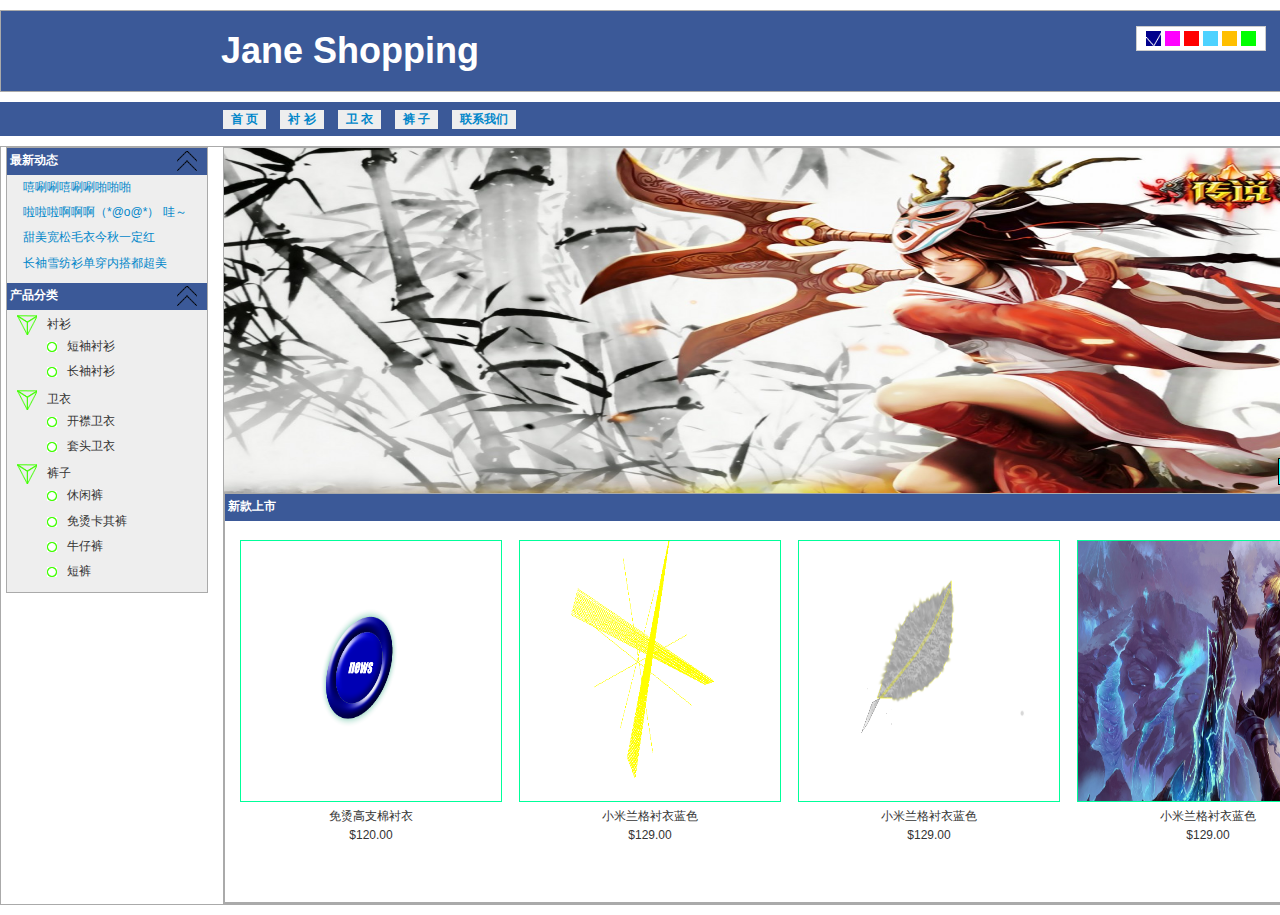
<file: my_shopping/index.html>
<!doctype html>
<html>
<head>
<meta charset="utf-8">
<title>Jane Shopping</title>

<link  rel="shortcut icon" href="img/star.png">
<link href="css/main.css" rel="stylesheet">
<link href="" id="cssfile" rel="stylesheet">



</head>

<body>
<!--header部分的开始  -->
<div id="header">
  <a id="logo" href="#">Jane Shopping</a>
  <ul id="skin">
    <li id="skin_0" title="蓝色" class="selected">蓝色</li>
    <li id="skin_1" title="紫色">紫色</li>
    <li id="skin_2" title="红色">红色</li>
    <li id="skin_3" title="天蓝色">天蓝色</li>
    <li id="skin_4" title="橙色">橙色</li>
    <li id="skin_5" title="淡绿色">淡绿色</li>
  
  
  </ul>
</div>
<!--header部分的结束  -->

<!--导航部分的开始  -->

<div id="navigation">
  <ul>
    <li id="first_page"><a href="index.html">首 页</a></li>
    
    <li><a href="#">衬 衫</a>
      <ul>
         <li><a href="#">短袖衬衫</a></li>
         <li><a href="#">长袖衬衫</a></li>
         <li><a href="#">无袖衬衫</a></li>
      </ul>
    </li>
    
    <li><a href="#">卫 衣</a>
      <ul>
         <li><a href="#">开襟卫衣</a></li>
         <li><a href="#">套头卫衣</a></li>
      </ul>
    </li>
    
    <li><a href="#">裤 子</a>
      <ul>
         <li><a href="#">休闲裤</a></li>
         <li><a href="#">卡其裤</a></li>
         <li><a href="#">牛仔裤</a></li>
         <li><a href="#">短裤</a></li>
      </ul>
    </li>
  
  <li><a href="#">联系我们</a>
 </ul>
</div>
<!--导航部分的结束  -->

<!--主内容部分的开始  -->
<div id="content">
   <!--左部内容的开始  -->
  <div class="content_left">
  
    <div class="global_module news">
       <h3>最新动态</h3>    
          <div class="scrollNews">
            <ul>
               <li><a href="#" class="tooltip" title="嘻唰唰嘻唰唰啪啪啪">嘻唰唰嘻唰唰啪啪啪</a></li>
               <li><a href="#" class="tooltip" title="啦啦啦啊啊啊（*@ο@*） 哇～">啦啦啦啊啊啊（*@ο@*） 哇～</a></li>
               <li><a href="#" class="tooltip" title="这是自定义的超链接提示哦">甜美宽松毛衣今秋一定红</a></li>
               <li><a href="#" class="tooltip" title="长袖雪纺衫单穿内搭都超美">长袖雪纺衫单穿内搭都超美</a></li>
            </ul>
          </div>      
         <p class="module_up_down1"><img src="img/up.png" alt="" /></p> 
    </div>
    <div class="global_module procatalog">
      <h3>产品分类</h3>   
      <ul class="m-treeview">
      
        <li class="m-expanded">
           <span>衬衫</span>
             <ul>
               <li><span>短袖衬衫</span></li>
               <li><span>长袖衬衫</span></li>
             </ul>
        </li>
        <li class="m-expanded">
           <span>卫衣</span>
             <ul>
               <li><span>开襟卫衣</span></li>
               <li><span>套头卫衣</span></li>
             </ul>
        </li>
        <li class="m-expanded">
           <span>裤子</span>
             <ul>
               <li><span>休闲裤</span></li>
               <li><span>免烫卡其裤</span></li>
               <li><span>牛仔裤</span></li>
               <li><span>短裤</span></li>
             </ul>
        </li>
        
      </ul>
      <p class="module_up_down2"><img src="img/up.png" alt="" /></p> 
    </div>
  </div>
  <!--左部内容的结束  -->
  
  <!--右部内容的开始  -->
  <div class="content_right">
    <!--滚动广告部分的开始  -->
    <div class="ad">
      <ul class="slider">
        <li><img src="img/blue_one_big.jpg" /></li>
        <li><img src="img/blue_two_big.jpg" /></li>
        <li><img src="img/blue_three_big.jpg" /></li>
        
      </ul>
      <ul class="num">
        <li>1</li>
        <li>2</li>
        <li>3</li>
        
      </ul>
    </div>
    <!--滚动广告部分的结束  -->
    
   <!--新款上市部分的开始 --> 
   <div class="global_module prolist">
      <h3>新款上市</h3>
      
      <div class="prolist_content">
        <ul>
           <li><a href="detail.html"><img src="img/button.png" alt="棉衬衣" /></a><span>免烫高支棉衬衣</span><br><span>$120.00</span></li>
           <li><a href="detail.html"><img src="img/line.png" alt="格衬衣" /></a><span>小米兰格衬衣蓝色</span><br><span>$129.00</span></li>
           <li><a href="detail.html"><img src="img/little.png" alt="格衬衣" /></a><span>小米兰格衬衣蓝色</span><br><span>$129.00</span></li>
           <li><a href="detail.html"><img src="img/5.jpg" alt="格衬衣" /></a><span>小米兰格衬衣蓝色</span><br><span>$129.00</span></li>
           <li><a href="detail.html"><img src="img/8.jpg" alt="格衬衣" /></a><span>小米兰格衬衣蓝色</span><br><span>$129.00</span></li>
           <li><a href="detail.html"><img src="img/9.jpg" alt="格衬衣" /></a><span>小米兰格衬衣蓝色</span><br><span>$129.00</span></li>
        </ul>
      </div>
      
      <p class="module_left_right">
        <img class="goLeft" src="img/left.png" alt="向左" />
        <img class="goRight" src="img/right.png" alt="向右" />
      </p>
    </div>
    <!--新款上市部分的结束  -->
    
  </div>
<!--右部内容的结束  -->




</div>
<!--主内容部分的结束  -->

<script src="js/jquery-2.1.1.min.js"></script>
<script src="js/jquery.cookie.js"></script>
<script src="js/head.js"></script>
<script src="js/left.js"></script>
<script src="js/main.js"></script>

</body>
</html>
</file>
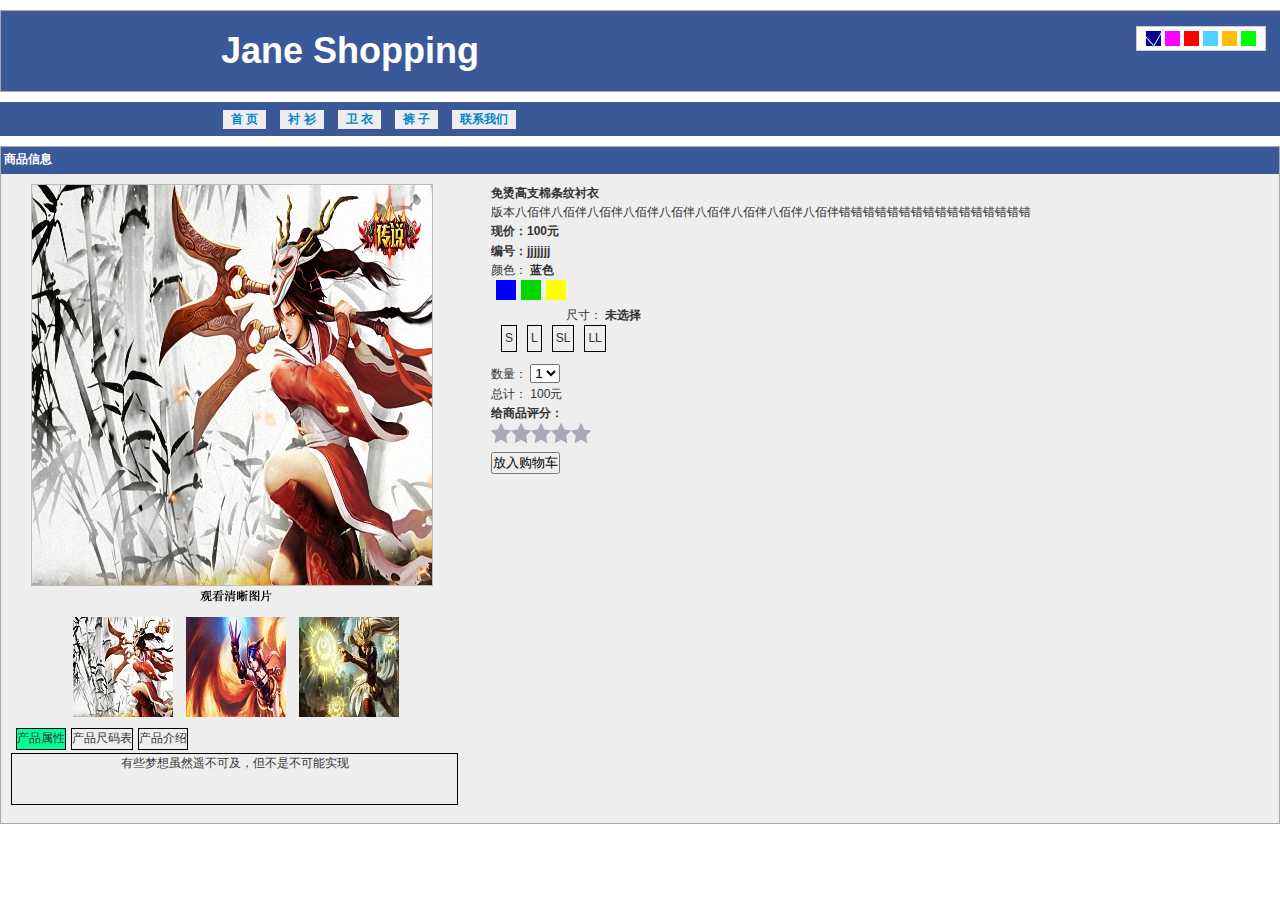
<file: my_shopping/detail.html>
<!doctype html>
<html>
<head>
<meta charset="utf-8">
<title>Jane Shopping</title>
<link rel="shortcut icon" href="img/star.png">
<link href="css/main.css" rel="stylesheet">
<link href="css/thickbox1.css" rel="stylesheet">
<link href="" id="cssfile" rel="stylesheet">




</head>

<body>
<!--header部分的开始  -->
<div id="header">
  <a id="logo" href="#">Jane Shopping</a>
  <ul id="skin">
    <li id="skin_0" title="蓝色" class="selected">蓝色</li>
    <li id="skin_1" title="紫色">紫色</li>
    <li id="skin_2" title="红色">红色</li>
    <li id="skin_3" title="天蓝色">天蓝色</li>
    <li id="skin_4" title="橙色">橙色</li>
    <li id="skin_5" title="淡绿色">淡绿色</li>
  
  
  </ul>
</div>
<!--header部分的结束  -->

<!--导航部分的开始  -->

<div id="navigation">
  <ul>
    <li id="first_page"><a href="index.html">首 页</a></li>
    
    <li><a href="#">衬 衫</a>
      <ul>
         <li><a href="#">短袖衬衫</a></li>
         <li><a href="#">长袖衬衫</a></li>
         <li><a href="#">无袖衬衫</a></li>
      </ul>
    </li>
    
    <li><a href="#">卫 衣</a>
      <ul>
         <li><a href="#">开襟卫衣</a></li>
         <li><a href="#">套头卫衣</a></li>
      </ul>
    </li>
    
    <li><a href="#">裤 子</a>
      <ul>
         <li><a href="#">休闲裤</a></li>
         <li><a href="#">卡其裤</a></li>
         <li><a href="#">牛仔裤</a></li>
         <li><a href="#">短裤</a></li>
      </ul>
    </li>
  
  <li><a href="#">联系我们</a>
 </ul>
</div>
<!--导航部分的结束  -->


<!--主内容部分的开始  -->
<div id="content" class="global_module">
  <h3>商品信息</h3>
  <div class="pro_detail">
    
   <div class="pro_detail_left_total">
    
    <div class="pro_detail_left jqzoom">
      <img src="img/blue_one_small.jpg" alt="棉衬衣" id="bigImg" class="fs" jqimg="img/blue_one_big.jpg" />
    </div>
    
    <a href="img/blue_one_big.jpg" id="thickImg" title="这是大图片" class="thickbox">
        <img alt="单击看大图" src="img/look.png"  />
    </a>
    
    <div class="small_photo">
      <img src="img/blue_one.jpg" alt="" />
      <img src="img/blue_two.jpg" alt="" />
      <img src="img/blue_three.jpg" alt="" />
    </div>  
    
    <div class="tab_menu">
      <ul>
        <li class="selected">产品属性</li>
        <li>产品尺码表</li>
        <li>产品介绍</li>
      </ul>
    </div><br>
    
    <div class="tab_box">
      <div>有些梦想虽然遥不可及，但不是不可能实现</div>
      <div style="display:none">奇怪的人往往做一些奇怪的事，这一点也不奇怪</div>
      <div style="display:none">如果提出的问题本身就有问题，那么答案又有什么用呢？</div>
    </div>
    
    </div>
    
   
    
    <div class="pro_detail_right">
    
     
      <h4>免烫高支棉条纹衬衣</h4>
      <p>版本八佰伴八佰伴八佰伴八佰伴八佰伴八佰伴八佰伴八佰伴八佰伴错错错错错错错错错错错错错错错错</p>
      <h2>现价：100元</h2>
      <h2>编号：jjjjjjj</h2>
      <div class="color_change">
       颜色： <strong>蓝色</strong>
        <ul>
          <li><img src="img/blue.jpg"  alt="蓝色"/></li>
          <li><img src="img/green.jpg"  alt="绿色" /></li>
          <li><img src="img/yellow.jpg" alt="黄色" /></li>
        </ul>
      </div>
     
     <div class="pro_size">
       尺寸：
         <strong>未选择</strong>
         <ul>
           <li><span>S</span></li>
           <li><span>L</span></li>
           <li><span>SL</span></li>
           <li><span>LL</span></li>
         </ul>
     </div><br>
     
      <div>数量：
        <select class="num" name="num" id="num_sort">
          <option value="1">1</option>
          <option value="2">2</option>
          <option value="3">3</option>
          <option value="4">4</option>
          <option value="5">5</option>
        </select>
      </div>
      
      <div class="pro_price">总计：
        <span>100</span>元
      </div>
      
      <h4>给商品评分：</h4>
      <ul class="rating nostar">
         <li class="one" title="1分"><a href="#"></a></li>
         <li class="two" title="2分"><a href="#" ></a></li>
         <li class="three" title="3分"><a href="#" ></a></li>
         <li class="four" title="4分"><a href="#" ></a></li>
         <li class="five" title="5分"><a href="#" ></a></li>
      </ul><br>
      
      <div id="cart"> 
      <a href="#"><button>放入购物车</button></a>
      </div>
      
    </div>
  
  
  </div>









</div>
<!--主内容部分的结束  -->


<script src="js/jquery-2.1.1.min.js"></script>
<script src="js/jquery.cookie.js"></script>
<script src="js/head.js"></script>
<script src="js/jquery.jqzoom.js"></script>
<script src="js/jquery.livequery.js"></script>
<script src="js/thickbox.js"></script>
<script src="js/detail.js"></script>


</body>
</html>
</file>
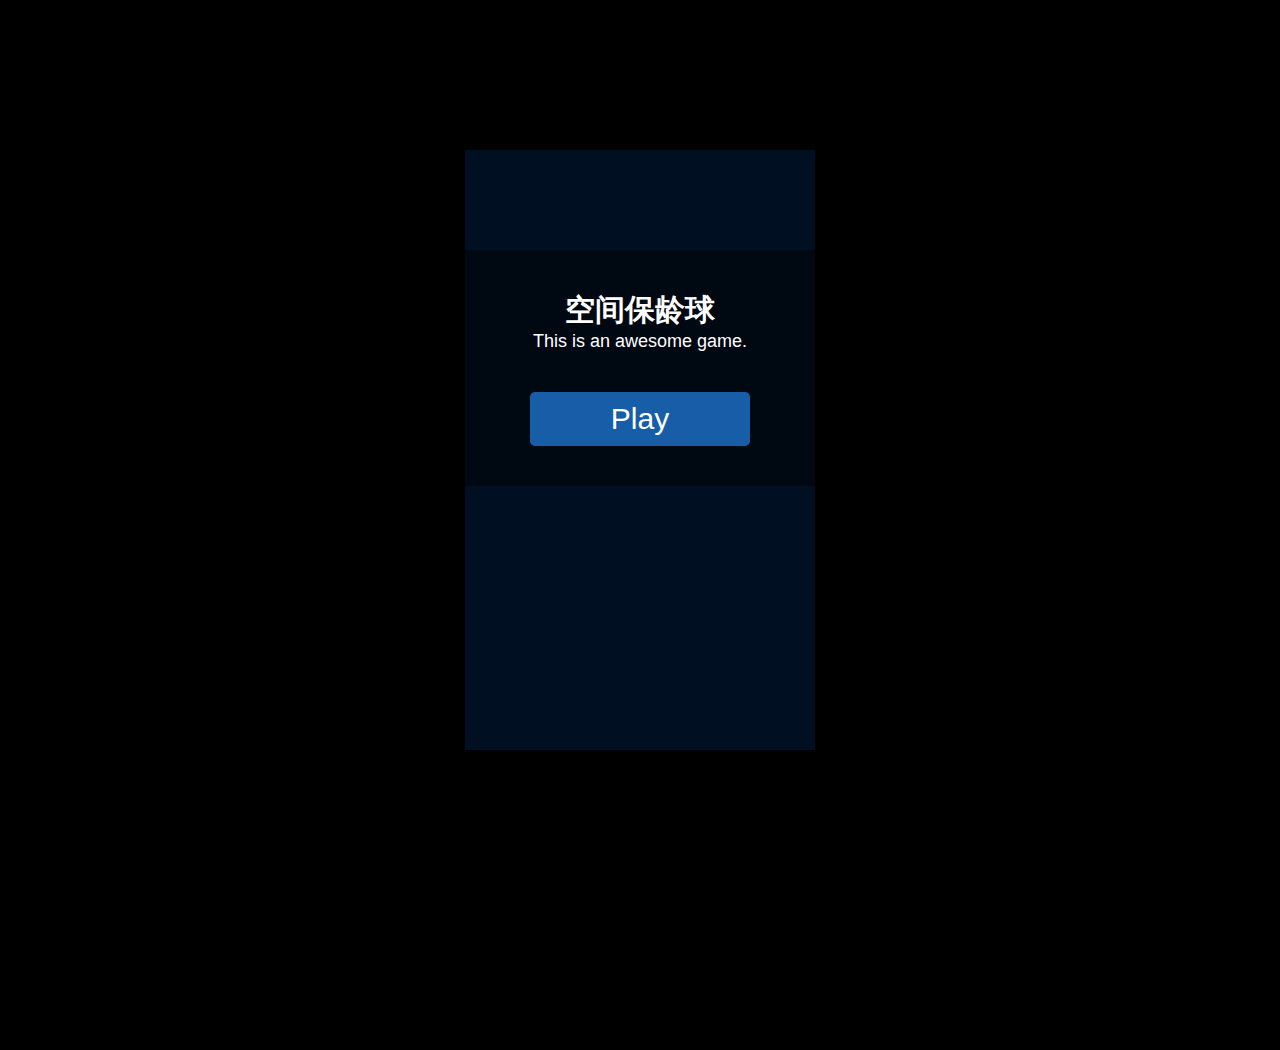
<file: myweb_front_end/game/ball.html>
<!DOCTYPE html >
<html >
<head>
<meta charset="utf-8" >
<title>空间保龄球</title>
<link href="css/game.css" type="text/css" rel="stylesheet">
<script src="js/jquery-2.0.3.min.js" type="text/javascript"></script>
<script src="js/game.js" type="text/javascript"></script>

</head>


<body>
<div id="game">
   <div id="gameUI">
      <div id="gameIntro">
	      <h1>空间保龄球</h1>
		  <p>This is an awesome game.</p>
		  <p><a id="gamePlay" class="button" href="">Play</a></p>
	  </div>
	  <div id="gameStats">
	     <p>Asteroids:<span id="gameRemaining"></span></p>
         <p>Clicks: <span class="gameScore"></span></p>
         <p><a class="gameReset" href="">Reset</a></p>
	  </div>
	  <div id="gameComplete">
	     <h1>You win!</h1>
		 <p>Congratulations,you completed the game in <span class="gameScore"></span> clicks.</p>
		 <p><a class="gameReset button" href="">Play again</a></p>
	  </div>
	</div>
	
	<canvas id="gameCanvas" width="350" height="600">
	</canvas>
</div>
	  
	  




</body>
</html>
</file>
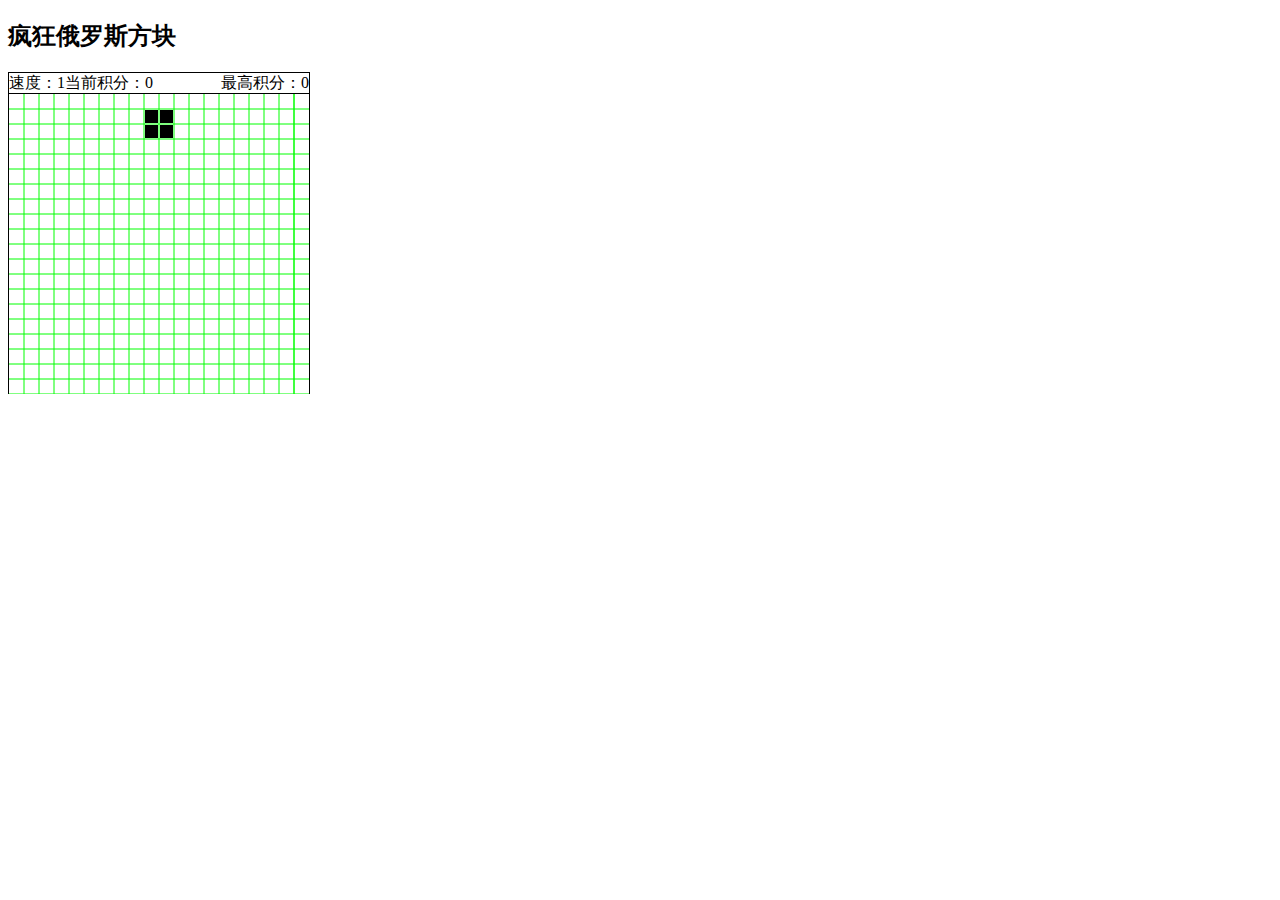
<file: myweb_front_end/game/tetris.html>
<!doctype html>
<html>
<head>
<meta charset="utf-8">
<title>疯狂俄罗斯方块</title>
<script src="js/tetris.js"></script>

</head>

<body>
<h2>疯狂俄罗斯方块</h2>
<div style=" width:300px; height:320px; border:1px solid black;  ">&nbsp;
  <div style="float:left; height:20px;">速度：<span id="curSpeedEle"></span>当前积分：<span id="curScoreEle"></span></div>
  <div style="float:right; height:20px;">最高积分：<span id="maxScoreEle"></span></div>
  
  <canvas id="gameCanvas" style="border-top:1px solid #000; width:300px; height:300px;">
  </canvas>
</div>


</body>
</html>
</file>
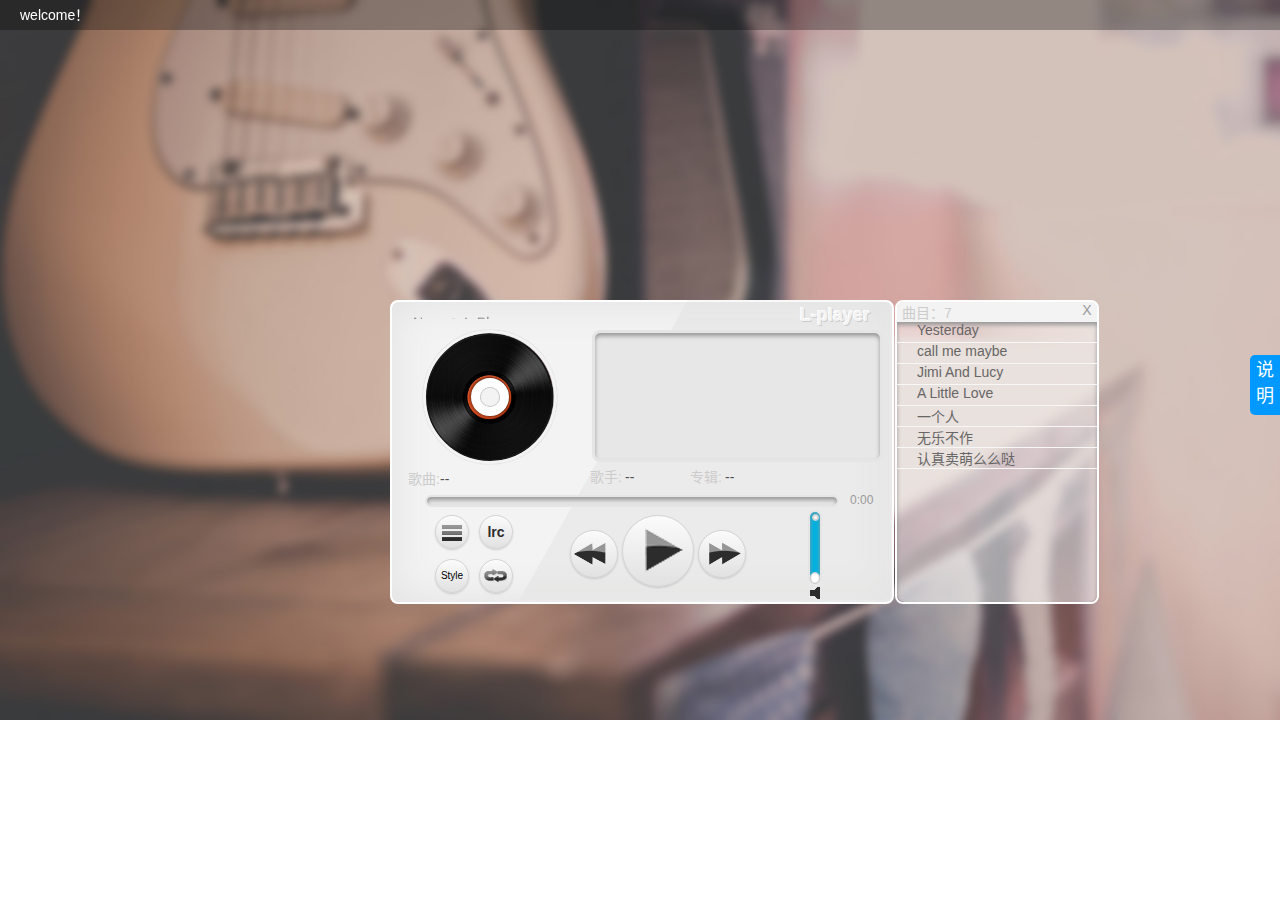
<file: myweb_front_end/music_player/player.html>
<!doctype html>
<html lang="zh-cn">
<head>
	<meta charset="UTF-8">
	<title>Html5 MusicPlayer</title>
	<link rel="stylesheet" type="text/css" href="css/reset.css">
	<link rel="stylesheet" type="text/css" href="css/style.css?v=1.2">
	<script type="text/javascript" src="js/jquery-1.11.1.min.js"></script>
	<script type="text/javascript" src="js/player.js?v=1.3"></script>
	<script>
	$(function(){
		init();
		initPlayer();
	});
	</script>
</head>
<body >
<div id="explain" class="banner">
	welcome！
</div>
<!--播放器-->
<div id="player" class="player">
	<div id="pbg" class="pbg"></div>
	<div id="bg" class="bg"></div>
	<!--面板-->
	<div id="panel" class="panel">
		<!--top-->
		<div id="pname" class="pname">
			<div id="mname" class="mname" title="歌曲滚动信息">
				<marquee  behavior="scroll" direction="up" width="200" height="16" 
				loop="-1" scrollamount="1" scrolldelay="100"  onMouseOver="this.stop()" onMouseOut="this.start()">
				<p>Name：L-Player</p>
				<p>版本：v1.0</p>
				<p>作者：scg</p>
				</marquee>
			</div>
			<div id="playername" class="playername" title="L-player">L-player</div>
		</div>
		<!--midd-->
		<div id="minfo" class="minfo" title="歌曲信息">
			<div id="m_info" class="m_info">
				<div id="m_img" class="m_img" title="专辑封面">
					<div id="imgcover" class="imgcover"></div>
				</div>
				<div id="m_name" class="m_name"><span class="info_m" style="text-align:right;">歌曲:</span><span class="musicname">--</span></div>
			</div>
			<!--歌词-->
			<div id="m_lrc" class="m_lrc">
				<div id="lrc" class="lrc">
				<div id="lrcshow" class="lrcshow">
					<ul id="lrc_content" style="margin-top:0;">
					</ul>
					</div>
				</div>
				<div id="m_id3" class="m_id3" title="歌曲ID3信息">
						<div id="m_singer" class="m_singer"><span class="info_m">歌手:</span><span class="singer"> --</span></div>
						<div id="m_album" class="m_album"><span class="info_m">专辑:</span><span class="album">--</span></div>
				</div>
			</div>
		</div>
		<!--bottom-->
		<div id="mctrl" class="mctrl" title="控制区">
			<!---------播放模式选择区--------->
			<div id="modearea" class="modearea">
				<div class="seqtype" title="顺序播放" ></div>
				<div class="looptype"title="列表循环"></div>
				<div class="single" title="单曲循环"></div>
				<div class="randtype" title="随机播放"></div>
			</div>	
			<!---------播放模式选择区--------->
			<div id="pg_bar" class="pg_bar">
				<div id="temp" class="temp"></div>
				<div id="pg_bar_bg" class="pg_bar_bg">
					<!---------当前进度-------->
					<div id="curr_bar" class="curr_bar"></div>
				</div>
				<span id="rest_time" class="rest_time">0:00</span>
			</div>
			<div id="playtype" class="playtype" title="功能区">
				<div class="type" id="showlist" title="关闭播放列表"><div class="showbtn"></div></div>
				<div class="type" id="lrcswitch" title="开启中">lrc</div>
				<div class="type" id="stylechange" title="风格切换" name="music">Style</div>
				<div class="type" id="playmode" title="播放模式"><div class="modebtn" id="looptype"></div></div>
			</div>
			<div id="ctrlbutton" class="ctrlbutton" title="控制区">
				<div id="beforesong" class="beforesong" title="上一曲"><div class="prebutton"></div></div>
				<div id="play" class="play" title="播放"><div class="playbutton" id="playbutton"></div></div>
				<div id="aftersong" class="aftersong" title="下一曲"><div class="nextbutton"></div></div>
			</div>
			<div id="vol" class="vol" title="音量">
				<div id="volbar" class="volbar">
				<!--空白填充 -->
					<div id="cur_vol_cover" class="cur_vol_cover"></div>
					<!--音量条 -->
					<div id="cur_vol_bar" class="cur_vol_bar">
					<!--滑块 -->
						<div class="volbutton" title="1.0"></div>
					</div>
				</div>
				<!--声音图标 -->
				<div id="volume" class="volume" title="声音"><div class="volume_bg" title="静音"></div></div>
				
			</div>
		</div>
	</div>
	<div id="timetips">
		<div id="wordtip"></div>
		<div id="timetip"></div>
	</div>
</div>

<!--歌曲列表 -->
<div id="musiclist" class="musiclist">
	<!--<div id="listbg" class="listbg"></div>-->
	<div id="lists" class="lists">
	
		<div id="list_top" class="list_top" title="歌曲数量">
			<div id="listcount" class="listcount">曲目：<span id="count" class="count"></span></div>
			<div id="closelist" class="closelist">X</div>
		</div>
		<div id="m_list" class="m_list" title="歌曲列表">
			
			<!--<ul id="music_info" class="music_info">
					<li id="music_name3" class="music_name playing" title="歌曲5"><div class="playing_img"></div>歌曲5</li>
					<li id="music_id" >5</li>
			</ul>-->
		
		</div>
	</div>
</div>
<!--风格选择-->
<div class="musicstyle" id="musicstyle">
	<div class="stlname" >音乐风格</div><div class="stlclose"  >X</div>
	<div class="style_green" id="sg" title="小清新">Indie Pop</div>
	<div class="style_red" id="sr" title="舞曲">Dance</div>
	<div class="style_blue" id="sb" title="轻音乐">Light</div>
	<div class="style_white" id="sw" title="治愈系">Healing</div>
</div>
<!--提示层-->
<div id="tipbg"></div>
<div id="tips">
<div id="tipcontent"></div>
<div id="confbtn">确认</div>
</div>
<div id="opsm">
	<div id="optips">说明</div>
	<div id="opcont">
	<p>支持的操作:</p>
	<p>1.切换音乐风格</p>
	<p>2.播放列表拖拽</p>
	<p>3.播放模式切换</p>
	<p>4.键盘空格暂停/播放</p>
	<p>5.键盘左右键 上/下一曲</p>
	</div>	
</div>
</body>
</html>
</file>
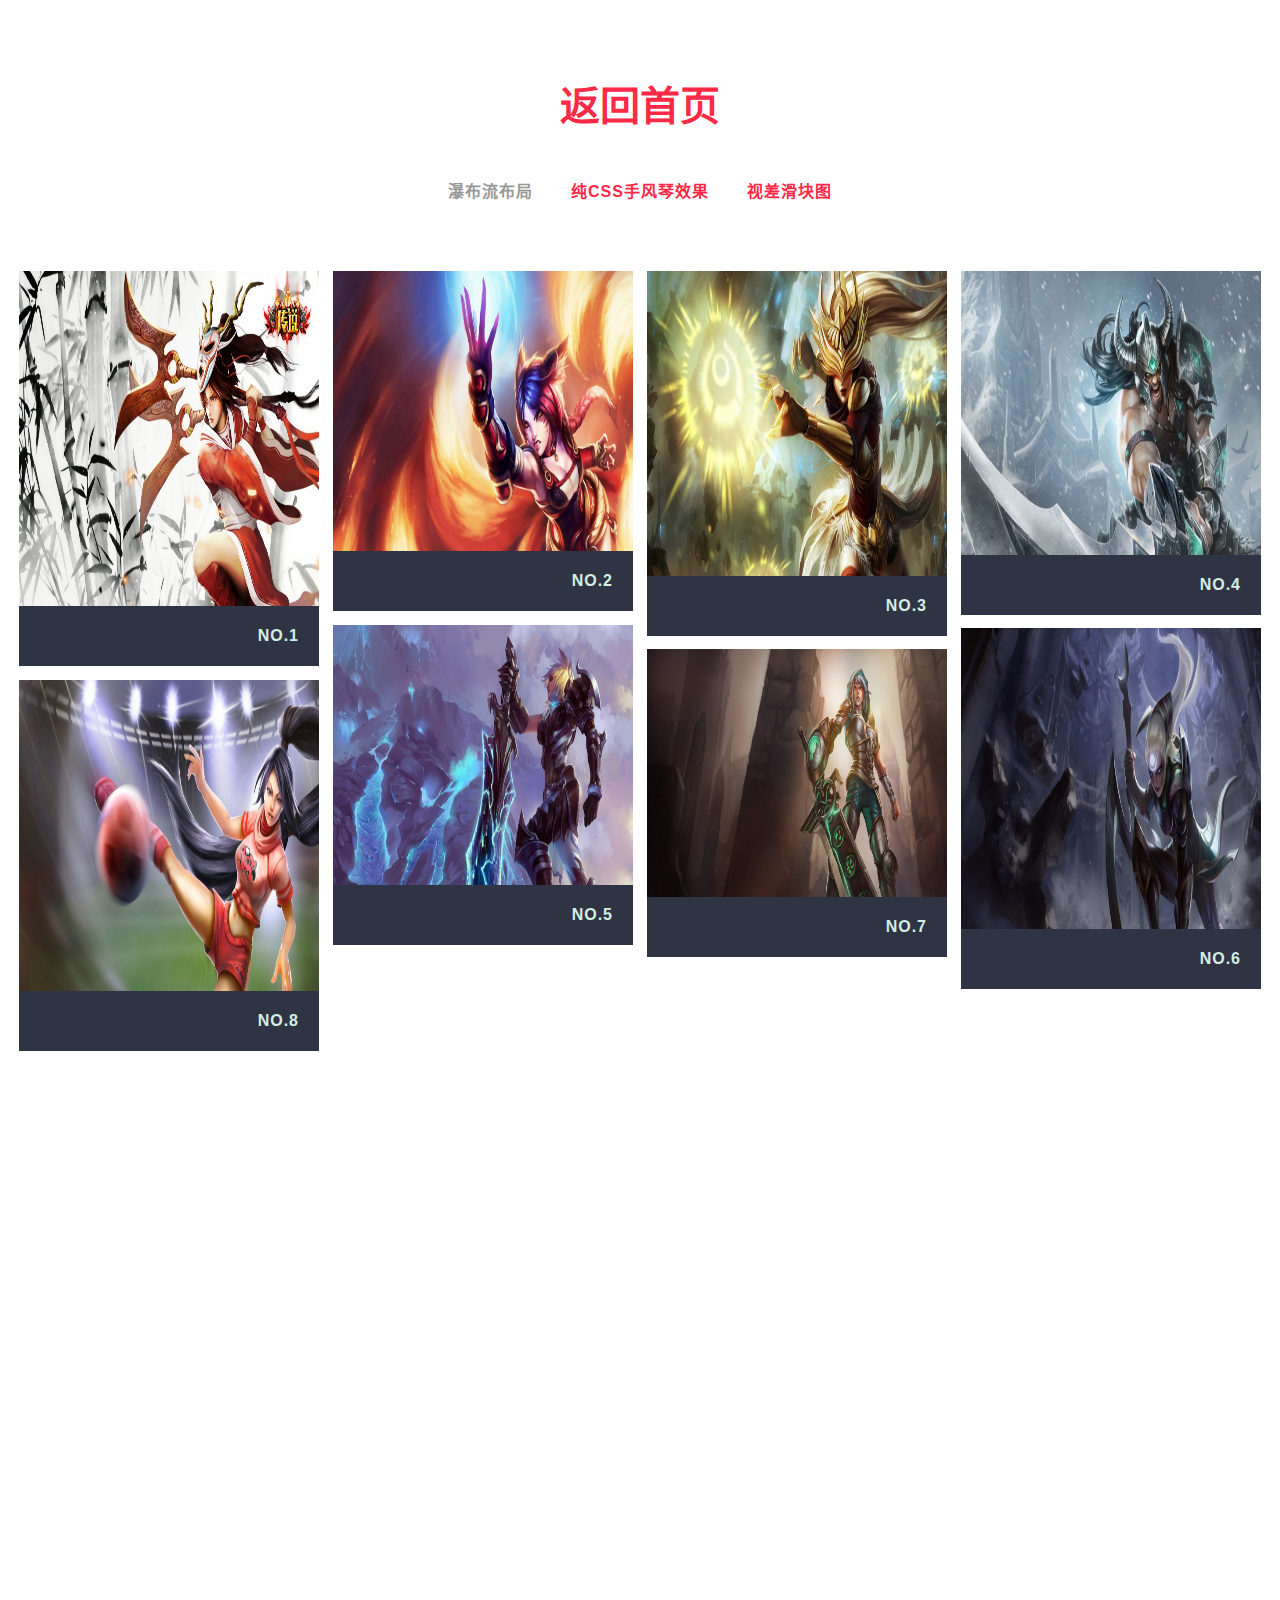
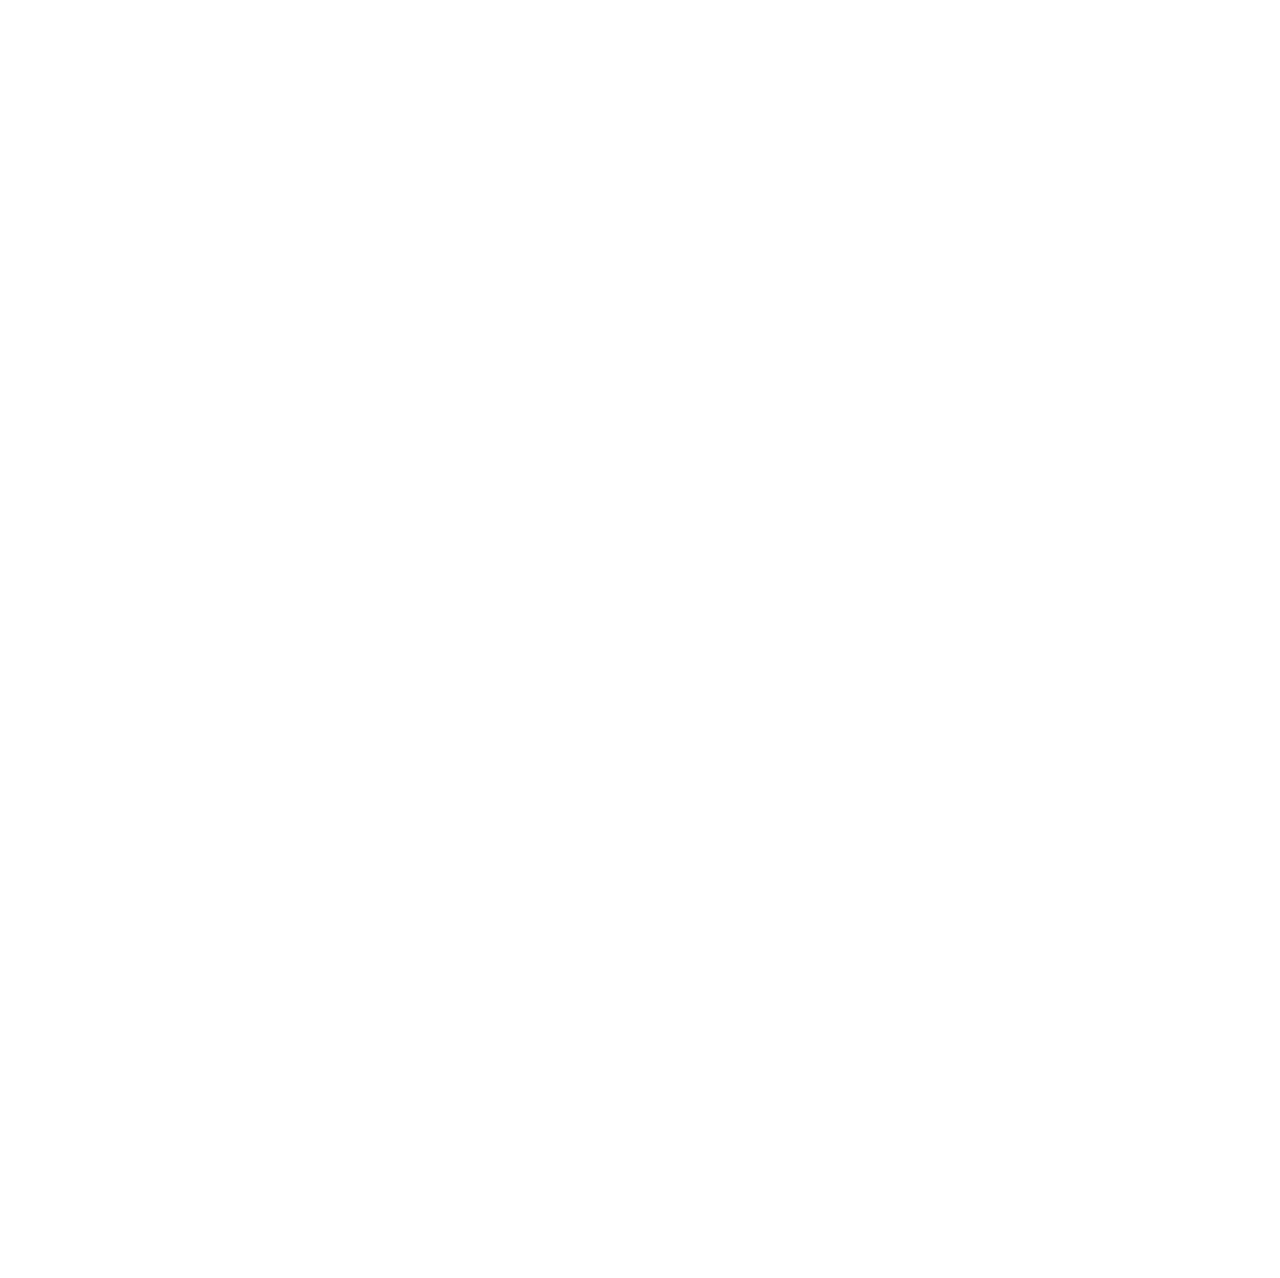
<file: myweb_front_end/photos/photos.html>
<!DOCTYPE html>
<html lang="zh-cn">
	<head>
		<meta charset="UTF-8" />
		<meta http-equiv="X-UA-Compatible" content="IE=edge"> 
		<meta name="viewport" content="width=device-width, initial-scale=1"> 
		<title>Samsung 网格加载效果 </title>
		<meta name="description" content="Grid Loading and Hover Effect: Recreating Samsung's grid loading effect" />
		<meta name="keywords" content="grid loading, swipe, effect, slide, masonry, web design, tutorial" />
		<link rel="stylesheet" type="text/css" href="../css/normalize.css" />
		<link rel="stylesheet" type="text/css" href="../css/demo.css" />
		<link rel="stylesheet" type="text/css" href="../css/component.css" />
		
		<style>
		body {
			background: #FFF;
		}
		.codrops-demos a.current-demo {
			color: #999;
		}
		.codrops-header h1 {
			margin-top: 50px;
			font-family: 'Microsoft Yahei';
			color: #fff;
		}
		</style>
		<script src="../js/modernizr.custom.js"></script>
        
    </head>
	<body>
		<div class="container">
            <header class="codrops-header">
				<h1><a href="../index.php">返回首页</a></h1>	
				<nav class="codrops-demos">
					<a href="photos.html" class="current-demo">瀑布流布局</a>
					<a href="photos2.html">纯CSS手风琴效果</a>
					<a href="photos3.html" >视差滑块图</a>
				</nav>
			</header>
			
			<section class="grid-wrap">
				<ul class="grid swipe-rotate" id="grid">
					<li><a href="#"><img src="../img/1.jpg" alt="img01"><h3>No.1</h3></a></li>
					<li><a href="#"><img src="../img/2.jpg" alt="img02"><h3>No.2</h3></a></li>
					<li><a href="#"><img src="../img/3.jpg" alt="img03"><h3>No.3</h3></a></li>
					<li><a href="#"><img src="../img/4.jpg" alt="img04"><h3>No.4</h3></a></li>
					<li><a href="#"><img src="../img/5.jpg" alt="img05"><h3>No.5</h3></a></li>
					<li><a href="#"><img src="../img/6.jpg" alt="img06"><h3>No.6</h3></a></li>
					<li><a href="#"><img src="../img/7.jpg" alt="img07"><h3>No.7</h3></a></li>
					<li><a href="#"><img src="../img/8.jpg" alt="img08"><h3>No.8</h3></a></li>
					<li><a href="#"><img src="../img/9.jpg" alt="img09"><h3>No.9</h3></a></li>
					<li><a href="#"><img src="../img/10.jpg" alt="img10"><h3>No.10</h3></a></li>
					<li><a href="#"><img src="../img/11.jpg" alt="img11"><h3>No.11</h3></a></li>
					<li><a href="#"><img src="../img/12.jpg" alt="img12"><h3>No.12</h3></a></li>
					<li><a href="#"><img src="../img/13.jpg" alt="img13"><h3>No.13</h3></a></li>
					<li><a href="#"><img src="../img/14.jpg" alt="img14"><h3>No.14</h3></a></li>
					<li><a href="#"><img src="../img/1.jpg" alt="img01"><h3>No.15</h3></a></li>
					<li><a href="#"><img src="../img/2.jpg" alt="img02"><h3>No.16</h3></a></li>
					<li><a href="#"><img src="../img/3.jpg" alt="img03"><h3>No.17</h3></a></li>
					<li><a href="#"><img src="../img/4.jpg" alt="img04"><h3>No.18</h3></a></li>
					<li><a href="#"><img src="../img/5.jpg" alt="img05"><h3>No.19</h3></a></li>
					<li><a href="#"><img src="../img/6.jpg" alt="img06"><h3>No.20</h3></a></li>
					<li><a href="#"><img src="../img/7.jpg" alt="img07"><h3>No.21</h3></a></li>
					<li><a href="#"><img src="../img/8.jpg" alt="img08"><h3>No.22</h3></a></li>
					<li><a href="#"><img src="../img/9.jpg" alt="img09"><h3>No.23</h3></a></li>
					<li><a href="#"><img src="../img/10.jpg" alt="img10"><h3>No.24</h3></a></li>
					<li><a href="#"><img src="../img/11.jpg" alt="img11"><h3>No.25</h3></a></li>
					<li><a href="#"><img src="../img/12.jpg" alt="img12"><h3>No.26</h3></a></li>
					<li><a href="#"><img src="../img/13.jpg" alt="img13"><h3>No.27</h3></a></li>
					<li><a href="#"><img src="../img/14.jpg" alt="img14"><h3>No.28</h3></a></li>
				</ul>
			</section>
		</div><!-- /container -->
		
		<script src="../js/masonry.pkgd.min.js"></script>
		<script src="../js/imagesloaded.pkgd.min.js"></script>
		<script src="../js/classie.js"></script>
		<script src="../js/colorfinder-1.1.js"></script>
		<script src="../js/gridScrollFx.js"></script>
		<script>
			new GridScrollFx( document.getElementById( 'grid' ), {
				viewportFactor : 0.4
			} );
		</script>
		
		<script src="../js/jquery.js"></script>
        <script>
	      $("#grid li img").each(function() {
			var extra = 300 + Math.random() * 100 ;
		    $(this).css("height" ,  extra + "px");
			$(this).css("width" ,  "300px");
			
        })
	</script>
		
		
		
        
        
		
	</body>
</html>
</file>
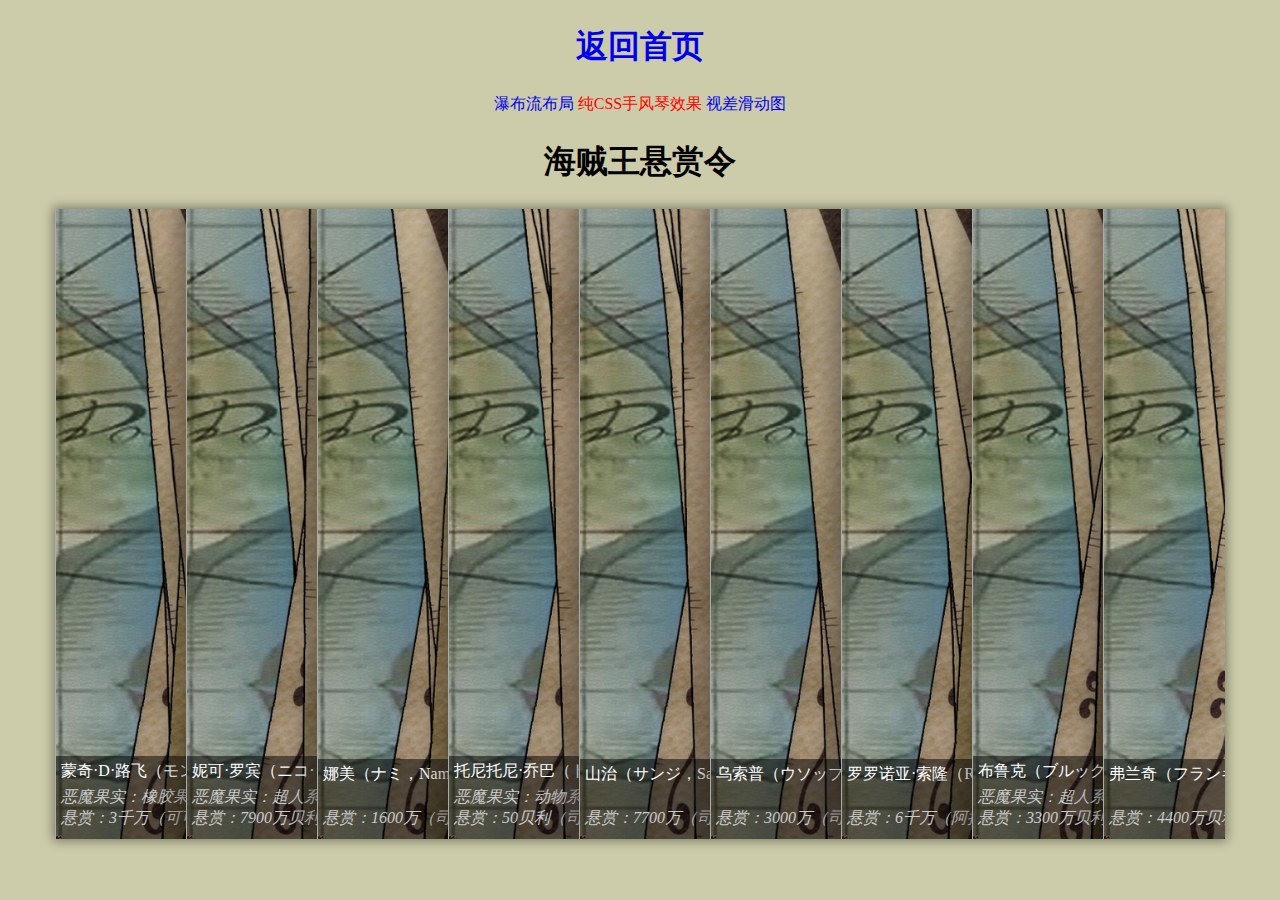
<file: myweb_front_end/photos/photos2.html>
<!doctype html>
  <html>
	<head>
		<meta charset="utf-8">
		<title>海贼王悬赏令</title>
		<link rel="stylesheet" type="text/css" href="../css/style.css">
	</head>
	<body>
        <header class="codrops-header">
				<h1><a href="../index.php">返回首页</a></h1>	
				<nav class="codrops-demos">
					<a href="photos.html">瀑布流布局</a>
					<a href="photos2.html" class="current-demo">纯CSS手风琴效果</a>
					<a href="photos3.html">视差滑动图</a>
				</nav>
	    </header>
		<h1>海贼王悬赏令</h1>
		<div id="onepiece">
			<ul>
				<li>
					<div class="title">
						<a href="#">蒙奇·D·路飞（モンキー·D·ルフィ,Monkey·D·Luffy）</a>
						<span>恶魔果实：橡胶果实<br>悬赏：3千万（可可亚西村事件）→1亿（阿拉巴斯坦事件）→3亿（司法岛事件)→4亿（顶上战争后）</span>
					</div>
					<a href="#">
						<img src="images/1.jpg">
					</a>
				</li>
				<li>
					<div class="title">
						<a href="#">妮可·罗宾（ニコ·ロビン ，Nico·Robin）</a>
						<span>恶魔果实：超人系花花果实<br>悬赏：7900万贝利（奥哈拉事件）→8000万贝利（司法岛事件）</span>
					</div>
					<a href="#">
						<img src="images/2.jpg">
					</a>
				</li>
				<li>
					<div class="title">
						<a href="#">娜美（ナミ，Nami）</a>
						<span><br>悬赏：1600万（司法岛事件）</span>
					</div>
					<a href="#">
						<img src="images/3.jpg">
					</a>
				</li>
				<li>
					<div class="title">
						<a href="#">托尼托尼·乔巴（トニートニーチョッパー，Tony Tony Chopper）</a>
						<span>恶魔果实：动物系人人果实<br>悬赏：50贝利（司法岛事件）</span>
					</div>
					<a href="#">
						<img src="images/4.jpg">
					</a>
				</li>
				<li>
					<div class="title">
						<a href="#">山治（サンジ，Sanji）</a>
						<span><br>悬赏：7700万（司法岛事件）</span>
					</div>
					<a href="#">
						<img src="images/5.jpg">
					</a>
				</li>
				<li>
					<div class="title">
						<a href="#">乌索普（ウソップ，Usopp）</a>
						<span><br>悬赏：3000万（司法岛事件）</span>
					</div>
					<a href="#">
						<img src="images/6.jpg">
					</a>
				</li>
				<li>
					<div class="title">
						<a href="#">罗罗诺亚·索隆（Roronoa Zoro）</a>
						<span><br>悬赏：6千万（阿拉巴斯坦事件）→1亿2000万（司法岛事件）</span>
					</div>
					<a href="#">
						<img src="images/7.jpg">
					</a>
				</li>
				<li>
					<div class="title">
						<a href="#">布鲁克（ブルック， Brook）</a>
						<span>恶魔果实：超人系黄泉果实<br>悬赏：3300万贝利</span>
					</div>
					<a href="#">
						<img src="images/8.jpg">
					</a>
				</li>
				<li>
					<div class="title">
						<a href="#">弗兰奇（フランキー，Franky）</a>
						<span><br>悬赏：4400万贝利（司法岛事件）</span>
					</div>
					<a href="#">
						<img src="images/9.jpg">
					</a>
				</li>
			</ul>

		</div>
	</body>
</html>
</file>
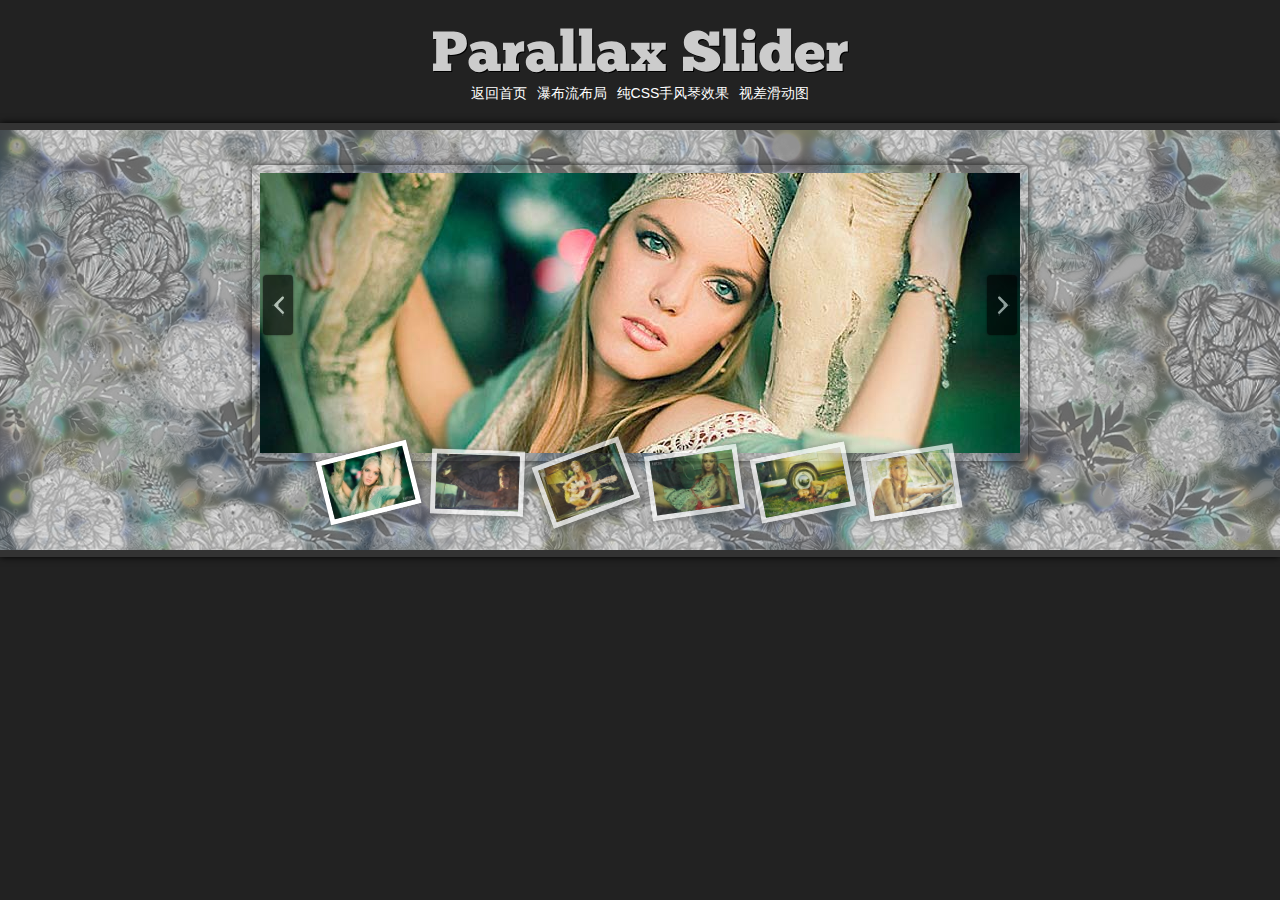
<file: myweb_front_end/photos/photos3.html>
<!doctype html>
<html>
    <head>
        <title>Parallax Slider with jQuery</title>
        <meta http-equiv="Content-Type" content="text/html; charset=UTF-8"/>
        <meta name="description" content="Parallax Slider with jQuery" />
        <meta name="keywords" content="parallax, jquery, slider, slideshow, rotation, perspective"/>
		<link rel="shortcut icon" href="../favicon.ico" type="image/x-icon"/>
        <link rel="stylesheet" type="text/css" href="../css/style2.css" />
        
		<script src="../js/cufon-yui.js" type="text/javascript"></script>
		<script src="../js/ChunkFive_400.font.js" type="text/javascript"></script>
		<script type="text/javascript">
			Cufon.replace('h1',{ textShadow: '1px 1px #000'});
			Cufon.replace('h2',{ textShadow: '1px 1px #000'});
			Cufon.replace('.footer',{ textShadow: '1px 1px #000'});
			Cufon.replace('.pxs_loading',{ textShadow: '1px 1px #000'});
		</script>
    </head>
    <body>
		<div class="wrapper">
			<h1>Parallax Slider </h1>
           
				<nav class="codrops-demos">
                    <a href="../index.php">返回首页</a>
					<a href="photos.html">瀑布流布局</a>
					<a href="photos2.html">纯CSS手风琴效果</a>
					<a href="photos3.html">视差滑动图</a>
				</nav>
		</div>

		<div id="pxs_container" class="pxs_container">
			<div class="pxs_bg">
				<div class="pxs_bg1"></div>
				<div class="pxs_bg2"></div>
				<div class="pxs_bg3"></div>
			</div>
			<div class="pxs_loading">Loading images...</div>
			<div class="pxs_slider_wrapper">
				<ul class="pxs_slider">
					<li><img src="images/a.jpg" alt="First Image" /></li>
					<li><img src="images/b.jpg" alt="Second Image" /></li>
					<li><img src="images/c.jpg" alt="Third Image" /></li>
					<li><img src="images/d.jpg" alt="Forth Image" /></li>
					<li><img src="images/e.jpg" alt="Fifth Image" /></li>
					<li><img src="images/f.jpg" alt="Sixth Image" /></li>
				</ul>
				<div class="pxs_navigation">
					<span class="pxs_next"></span>
					<span class="pxs_prev"></span>
				</div>
				<ul class="pxs_thumbnails">
					<li><img src="images/thumbs/a.jpg" alt="First Image" /></li>
					<li><img src="images/thumbs/b.jpg" alt="Second Image" /></li>
					<li><img src="images/thumbs/c.jpg" alt="Third Image" /></li>
					<li><img src="images/thumbs/d.jpg" alt="Forth Image" /></li>
					<li><img src="images/thumbs/e.jpg" alt="Fifth Image" /></li>
					<li><img src="images/thumbs/f.jpg" alt="Sixth Image" /></li>
				</ul>
			</div>
		</div>
		
		<!-- The JavaScript -->
		<script type="text/javascript" src="../js/jquery.js"></script>
		<script type="text/javascript" src="../js/jquery.easing.1.3.js"></script>
        <script type="text/javascript">
			(function($) {
				$.fn.parallaxSlider = function(options) {
					var opts = $.extend({}, $.fn.parallaxSlider.defaults, options);
					return this.each(function() {
						var $pxs_container 	= $(this),
						o 				= $.meta ? $.extend({}, opts, $pxs_container.data()) : opts;
						
						//the main slider
						var $pxs_slider		= $('.pxs_slider',$pxs_container),
						//the elements in the slider
						$elems			= $pxs_slider.children(),
						//total number of elements
						total_elems		= $elems.length,
						//the navigation buttons
						$pxs_next		= $('.pxs_next',$pxs_container),
						$pxs_prev		= $('.pxs_prev',$pxs_container),
						//the bg images
						$pxs_bg1		= $('.pxs_bg1',$pxs_container),
						$pxs_bg2		= $('.pxs_bg2',$pxs_container),
						$pxs_bg3		= $('.pxs_bg3',$pxs_container),
						//current image
						current			= 0,
						//the thumbs container
						$pxs_thumbnails = $('.pxs_thumbnails',$pxs_container),
						//the thumbs
						$thumbs			= $pxs_thumbnails.children(),
						//the interval for the autoplay mode
						slideshow,
						//the loading image
						$pxs_loading	= $('.pxs_loading',$pxs_container),
						$pxs_slider_wrapper = $('.pxs_slider_wrapper',$pxs_container);
							
						//first preload all the images
						var loaded		= 0,
						$images		= $pxs_slider_wrapper.find('img');
							
						$images.each(function(){
							var $img	= $(this);
							$('<img/>').load(function(){
								++loaded;
								if(loaded	== total_elems*2){
									$pxs_loading.hide();
									$pxs_slider_wrapper.show();
										
									//one images width (assuming all images have the same sizes)
									var one_image_w		= $pxs_slider.find('img:first').width();
							
									/*
									need to set width of the slider,
									of each one of its elements, and of the
									navigation buttons
									 */
									setWidths($pxs_slider,
									$elems,
									total_elems,
									$pxs_bg1,
									$pxs_bg2,
									$pxs_bg3,
									one_image_w,
									$pxs_next,
									$pxs_prev);
							
									/*
										set the width of the thumbs
										and spread them evenly
									 */
									$pxs_thumbnails.css({
										'width'			: one_image_w + 'px',
										'margin-left' 	: -one_image_w/2 + 'px'
									});
									var spaces	= one_image_w/(total_elems+1);
									$thumbs.each(function(i){
										var $this 	= $(this);
										var left	= spaces*(i+1) - $this.width()/2;
										$this.css('left',left+'px');
											
										if(o.thumbRotation){
											var angle 	= Math.floor(Math.random()*41)-20;
											$this.css({
												'-moz-transform'	: 'rotate('+ angle +'deg)',
												'-webkit-transform'	: 'rotate('+ angle +'deg)',
												'transform'			: 'rotate('+ angle +'deg)'
											});
										}
										//hovering the thumbs animates them up and down
										$this.bind('mouseenter',function(){
											$(this).stop().animate({top:'-10px'},100);
										}).bind('mouseleave',function(){
											$(this).stop().animate({top:'0px'},100);
										});
									});
										
									//make the first thumb be selected
									highlight($thumbs.eq(0));
										
									//slide when clicking the navigation buttons
									$pxs_next.bind('click',function(){
										++current;
										if(current >= total_elems)
											if(o.circular)
												current = 0;
										else{
											--current;
											return false;
										}
										highlight($thumbs.eq(current));
										slide(current,
										$pxs_slider,
										$pxs_bg3,
										$pxs_bg2,
										$pxs_bg1,
										o.speed,
										o.easing,
										o.easingBg);
									});
									$pxs_prev.bind('click',function(){
										--current;
										if(current < 0)
											if(o.circular)
												current = total_elems - 1;
										else{
											++current;
											return false;
										}
										highlight($thumbs.eq(current));
										slide(current,
										$pxs_slider,
										$pxs_bg3,
										$pxs_bg2,
										$pxs_bg1,
										o.speed,
										o.easing,
										o.easingBg);
									});
							
									/*
									clicking a thumb will slide to the respective image
									 */
									$thumbs.bind('click',function(){
										var $thumb	= $(this);
										highlight($thumb);
										//if autoplay interrupt when user clicks
										if(o.auto)
											clearInterval(slideshow);
										current 	= $thumb.index();
										slide(current,
										$pxs_slider,
										$pxs_bg3,
										$pxs_bg2,
										$pxs_bg1,
										o.speed,
										o.easing,
										o.easingBg);
									});
							
								
							
									/*
									activate the autoplay mode if
									that option was specified
									 */
									if(o.auto != 0){
										o.circular	= true;
										slideshow	= setInterval(function(){
											$pxs_next.trigger('click');
										},o.auto);
									}
							
									/*
									when resizing the window,
									we need to recalculate the widths of the
									slider elements, based on the new windows width.
									we need to slide again to the current one,
									since the left of the slider is no longer correct
									 */
									$(window).resize(function(){
										w_w	= $(window).width();
										setWidths($pxs_slider,$elems,total_elems,$pxs_bg1,$pxs_bg2,$pxs_bg3,one_image_w,$pxs_next,$pxs_prev);
										slide(current,
										$pxs_slider,
										$pxs_bg3,
										$pxs_bg2,
										$pxs_bg1,
										1,
										o.easing,
										o.easingBg);
									});

								}
							}).error(function(){
								alert('here')
							}).attr('src',$img.attr('src'));
						});
							
							
							
					});
				};
				
				//the current windows width
				var w_w				= $(window).width();
				
				var slide			= function(current,
				$pxs_slider,
				$pxs_bg3,
				$pxs_bg2,
				$pxs_bg1,
				speed,
				easing,
				easingBg){
					var slide_to	= parseInt(-w_w * current);
					$pxs_slider.stop().animate({
						left	: slide_to + 'px'
					},speed, easing);
					$pxs_bg3.stop().animate({
						left	: slide_to/2 + 'px'
					},speed, easingBg);
					$pxs_bg2.stop().animate({
						left	: slide_to/4 + 'px'
					},speed, easingBg);
					$pxs_bg1.stop().animate({
						left	: slide_to/8 + 'px'
					},speed, easingBg);
				}
				
				var highlight		= function($elem){
					$elem.siblings().removeClass('selected');
					$elem.addClass('selected');
				}
				
				var setWidths		= function($pxs_slider,
				$elems,
				total_elems,
				$pxs_bg1,
				$pxs_bg2,
				$pxs_bg3,
				one_image_w,
				$pxs_next,
				$pxs_prev){
					/*
					the width of the slider is the windows width
					times the total number of elements in the slider
					 */
					var pxs_slider_w	= w_w * total_elems;
					$pxs_slider.width(pxs_slider_w + 'px');
					//each element will have a width = windows width
					$elems.width(w_w + 'px');
					/*
					we also set the width of each bg image div.
					The value is the same calculated for the pxs_slider
					 */
					$pxs_bg1.width(pxs_slider_w + 'px');
					$pxs_bg2.width(pxs_slider_w + 'px');
					$pxs_bg3.width(pxs_slider_w + 'px');
					
					/*
					both the right and left of the
					navigation next and previous buttons will be:
					windowWidth/2 - imgWidth/2 + some margin (not to touch the image borders)
					 */
					var position_nav	= w_w/2 - one_image_w/2 + 3;
					$pxs_next.css('right', position_nav + 'px');
					$pxs_prev.css('left', position_nav + 'px');
				}
				
				$.fn.parallaxSlider.defaults = {
					auto			: 0,	//how many seconds to periodically slide the content.
											//If set to 0 then autoplay is turned off.
					speed			: 1000,//speed of each slide animation
					easing			: 'jswing',//easing effect for the slide animation
					easingBg		: 'jswing',//easing effect for the background animation
					circular		: true,//circular slider
					thumbRotation	: true//the thumbs will be randomly rotated
				};
				//easeInOutExpo,easeInBack
			})(jQuery);
		</script>

		<script type="text/javascript">
			$(function() {
				var $pxs_container	= $('#pxs_container');
				$pxs_container.parallaxSlider();
			});
        </script>
		
    </body>
</html>
</file>
<file: my_shopping/css/main.css>
@charset "utf-8";
/* CSS Document */
@import url("base.css");
@import url("header.css");
@import url("nav.css");
</file>
<file: my_shopping/css/thickbox1.css>
/* ----------------------------------------------------------------------------------------------------------------*/
/* ---------->>> global settings needed for thickbox <<<-----------------------------------------------------------*/
/* ----------------------------------------------------------------------------------------------------------------*/
*{padding: 0; margin: 0;}

html, body {
min-height: 100%;
height: auto !important;
height: 100%;
}

/* ----------------------------------------------------------------------------------------------------------------*/
/* ---------->>> thickbox specific link and font settings <<<------------------------------------------------------*/
/* ----------------------------------------------------------------------------------------------------------------*/
#TB_window {
	font: 12px Arial, Helvetica, sans-serif;
	color: #333333;
}

#TB_secondLine {
	font: 10px Arial, Helvetica, sans-serif;
	color:#666666;
}

#TB_window a:link {color: #666666;}
#TB_window a:visited {color: #666666;}
#TB_window a:hover {color: #000;}
#TB_window a:active {color: #666666;}
#TB_window a:focus{color: #666666;}

/* ----------------------------------------------------------------------------------------------------------------*/
/* ---------->>> thickbox settings <<<-----------------------------------------------------------------------------*/
/* ----------------------------------------------------------------------------------------------------------------*/
#TB_overlay {
	position: absolute;
	z-index:100;
	width: 100%;
	height: 100%;
	top: 0;
	left: 0;
	min-height:100%;
	background-color:#000;
	filter:alpha(opacity=60);
	-moz-opacity: 0.6;
	opacity: 0.6;
}

#TB_window {
	position: absolute;
	background: #ffffff;
	z-index: 102;
	color:#000000;
	display:none;
	border: 4px solid #525252;
	text-align:left;
}

#TB_window img {
	display:block;
	margin: 15px 0 0 15px;
	border-right: 1px solid #ccc;
	border-bottom: 1px solid #ccc;
	border-top: 1px solid #666;
	border-left: 1px solid #666;
}

#TB_caption{
	height:25px;
	padding:7px 30px 10px 25px;
	float:left;
}

#TB_closeWindow{
	height:25px;
	padding:11px 25px 10px 0;
	float:right;
}

#TB_closeAjaxWindow{
	padding:5px 10px 7px 0;
	margin-bottom:1px;
	text-align:right;
	float:right;
}

#TB_ajaxWindowTitle{
	float:left;
	padding:7px 0 5px 10px;
	margin-bottom:1px;
}

#TB_title{
	background-color:#e8e8e8;
	height:27px;
}

#TB_ajaxContent{
	clear:both;
	padding:2px 15px 15px 15px;
	overflow:auto;
	text-align:left;
	line-height:1.4em;
}

#TB_ajaxContent p{
	padding:5px 0px 5px 0px;
}

#TB_load{
	position: absolute;
	display:none;
	height:100px;
	width:100px;
	z-index:101;
}

#TB_HideSelect{
	z-index:99;
	position:absolute;
	top: 0;
	left: 0;
	width:100%;
	height:100%;
	background-color:#fff;
	border:none;
	filter:alpha(opacity=0);
	-moz-opacity: 0;
	opacity: 0;
}

#TB_iframeContent{
	border:none;
	clear:both;
}
</file>
<file: myweb_front_end/game/css/game.css>
@charset "utf-8";
/* CSS Document */
* { margin:0; padding:0;}
html,body{ height:100%; width:100%;}
canvas{ display:block;}
body{
  background:#000;
  color:#fff;
  font-family:Verdana, Arial, sans-serif;
  font-size:18px;
}
h1{font-size:30px;}
p{ margin:0 20px;}
a{
   color:#fff;
   text-decoration:none;
}
a:hover{
  text-decoration:underline;
}

a.button{
   background:#185da8;
   border-radius:5px;
   display:block;
   font-size:30px;
   margin:40px 0 0 45px;
   padding:10px;
   width:200px;

}

a.button:hover{
    background:#2488f5;
	color:#fff;
	text-decoration:none;
}

#game{
   height:600px;
   left:50%;
   margin:-300px 0 0 -175px;
   position:relative;
   top:50%;
   width:350px;

}

#gameCanvas{
    background:#001022;
}

#gameUI{
    height:600px;
	position:absolute;
	width:350px;
}

#gameIntro,#gameComplete{
    background:rgba(0,0,0,0.5);
	margin-top:100px;
	padding:40px 0;
	text-align:center;
}

#gameStats{
    font-size:14px;
	margin:20px 0;
}

#gameStats .gameReset{
    margin:20px 20px 0 0;
	position:absolute;
	right:0;
	top:0;
}
</file>
<file: myweb_front_end/music_player/css/style.css>
@font-face
{
font-family: monaco;
src: url('monaco.ttf'),
     url('monaco.eot'); /* IE9+ */
}
body{
	overflow:hidden;
	color:#ccc;
	background-image:url(../images/bg.jpg);
	background-repeat:no-repeat;
	background-size:cover;
}
/*banner*/
.banner{
width:100%;
height:30px;
background:rgba(0,0,0,0.3);
position:fixed;
top:0;
color:#fff;
padding-left:20px;
line-height:30px;
}
/**player定位**/
.player{
	position:absolute;
	width:500px;
	height:300px;
	left:50%;
	top:50%;
	margin:-150px 0 0 -250px;
	display:block;
}
	/*面板部分*/
.pbg{
	position:absolute;
	width:100%;
	height:100%;
	background:#f3f3f3;
	box-shadow:0 0 40px #E1E1E1 inset;
	border-radius:8px;
	z-index:2;
	border:2px solid #FFF;
}
.bg{
	position:absolute;
	width:100%;
	height:100%;
	background:url(../images/bg.png);
	border-radius:8px;
	z-index:3;
}
.panel{
	position:absolute;
	width:100%;
	height:100%;
	z-index:4;
}
	/**TOP部分**/
.pname{
	width:100%;
	height:30px;
}	
.mname{
	width:390px;
	height:18px;
	float:left;
	text-indent:10px;
	padding:3px 0 0 3px;
	color:#888;
}
.playername{
	width:100px;
	height:30px;
	float:right;
	color:#f3f3f3;
	font-weight:bold;
	text-shadow: -1px -1px white, 1px 1px #ccc;
	text-indent:10px;
	font-size:18px;
	line-height:30px;
}
	/**Midd部分**/
.minfo{
	width:500px;
	height:160px;
}
	/**M左边**/
.m_info{
	width:200px;
	height:160px;
	float:left;
}
.m_img{
	width:128px;
	height:128px;
	margin:0 auto;
	border:3px solid #f3f3f3;
	border-radius:50%;
	background:url(../images/123.jpg);
	background-size:cover !important;
	background-position:center !important;;
	box-shadow: 0 0 1px #999;
	/* Firefox: */
	animation: rotation 8s linear  infinite ;
	/* Safari 和 Chrome: */
	-moz-animation: rotation 8s linear  infinite ;
	-webkit-animation: rotation 8s linear  infinite ;
}
.imgcover{
	position:absolute;
	z-index:555;
	width:20px;
	height:20px;
	margin:0 auto;
	border:9px solid #fff;
	border-radius:50%;
	margin:45px;
	background:#f3f3f3;
	box-shadow: inset 0 0  1px #000, 0px 0px 2px #000;
}
.m_name{
	width:200px;
	height:30px;
	text-align:center;
	line-height:30px;
}
/**M右边***************歌词部分*/
.m_lrc{
	width:300px;
	height:160px;
	float:right;
}
.lrc{
	width:285px;
	height:126px;
	margin-left:2px;
	margin-right:10px;
	border:3px solid #e5e5e5;
	border-radius:8px;
	background:#e7e7e7;
	box-shadow:0 3px 4px #999 inset;
}
.lrcshow{
	width:280px;
	height:120px;
	/* overflow-y :auto;
	overflow-x:hidden; */
	overflow:hidden;
	margin: 2px 4px 2px 2px;
	position:relative;
}
.lrcshow>ul{
	text-align:center;
	color:#888;
	position: absolute;
	width:280px;
	height:120px;
}
.lrcshow>ul>li{
	display:block;
	line-height: 24px;
	min-height: 24px;
	font-size:12px;
	text-shadow: 0 0 2px #fff;
}

#nolrc{
	line-height: 120px;
	min-height: 24px;
}
/***歌词高亮**/
.currlrc{
	color:#00b1e1;
	font-size:16px!important;
}
.m_id3{
	width:300px;
	height:30px;
}
.m_singer{
	width:100px;
	height:30px;
	float:left;
	line-height:30px;
}
.m_album{
	width:200px;
	height:30px;
	float:right;
	line-height:30px;
}
.m_name .info_m{
	margin-left:15px;
}
.info_m{
	width:35px;
	height:30px;
	display:block;
	float:left;
}
.album,.musicname{
	width:150px;
}
.singer{
	width:50px;
}
.singer,.album,.musicname{
	color:#4F4F4F;
	white-space: nowrap;  
    text-overflow: ellipsis;  
	height:30px;
	display:block;
	float:left;
	overflow: hidden;  
	text-align:left;
}
	/**BOTTOM部分**/
.mctrl{
	width:500px;
	height:110px;
}
/*进度条*/
.pg_bar{
	width:100%;
	height:20px;
}
.temp{
	width:30px;
	height:20px;
	float:left;
}
.pg_bar_bg{
	width:410px;
	height:8px;
	float:left;
	border:2px solid #e5e5e5;
	border-radius:8px;
	background:#e7e7e7;
	box-shadow:0 3px 4px #999 inset;
	margin:5px 0 0 5px;
}
.curr_bar{
	width:0;
	height:8px;
	background:#fff;
	border-radius:8px;
	box-shadow:0 -3px 4px #ccc inset;
}
.rest_time{
	text-indent:10px;
	width:50px;
	height:20px;
	float:right;
	color:#999;
	font-size:12px;
	line-height:20px;
}
	/**控制区域*/
.playtype{
	height:90px;
	width:90px;
	float:left;
	padding:0 0 0 10px;
	margin-left:30px;
}
.type{
	height:32px;
	width:32px;
	margin:5px;
	float:left;
	cursor:pointer;
}
.showbtn{
	height:32px;
	width:32px;
	background:url(../images/button.png);
	background-repeat:no-repeat;
	background-position:-251px -175px;
}
.modebtn{
	height:32px;
	width:32px;
	background:url(../images/button.png);
	background-repeat:no-repeat;
	background-position:-273px -15px;
}
	/*******播放模式选择区域****/
.modearea{
	left:90px;
	top:164px;
	height:128px;
	width:32px;
	position:absolute;
	/***#EEE(238,238,238)**/
	background:#f1f1f1;
	border-radius:15px!important;
	border: 1px solid #d4d4d4;
	z-index:10;
	display:none;
	box-shadow: 1px 1px 3px #ccc;
}
.seqtype,.looptype,.single,.randtype{
	height:32px;
	width:32px;
	float:left;
	border-radius:15px;
	background:url(../images/button.png);
	background-repeat:no-repeat;
	opacity:0.8;
}
.seqtype:hover,.looptype:hover,.single:hover,.randtype:hover{
	opacity:1;
	/* border-left: 1px  solid #00BFFF ; */
	box-shadow: 0 2px 3px #fff inset,0 2px 3px #aaa ;
}
.seqtype{
	background-position:-271px -67px;
}
.looptype{
	background-position:-273px -15px;
}
.single{
	background-position:-273px -42px;
}
.randtype{
	background-position:-273px 8px;
}

#lrcswitch{
color:#2c2c2c;
font-weight:bold;
line-height:32px;
}
#stylechange{
color:#000;
line-height:32px;
font-size:10px;
}
	/***按钮效果***/
.type,.play,.beforesong,.aftersong{
  border-radius:50%;
  -webkit-box-shadow: inset 0px 1px 0px rgba(255, 255, 255, 0.5), 0px 1px 2px rgba(0, 0, 0, 0.15);
  -moz-box-shadow: inset 0px 1px 0px rgba(255, 255, 255, 0.5), 0px 1px 2px rgba(0, 0, 0, 0.15);
  box-shadow: inset 0px 1px 0px rgba(255, 255, 255, 0.5), 0px 1px 2px rgba(0, 0, 0, 0.15);
  background-color: #eeeeee;
  background: -webkit-gradient(linear, 50% 0%, 50% 100%, color-stop(0%, #fbfbfb), color-stop(100%, #e1e1e1));
  background: -webkit-linear-gradient(top, #fbfbfb, #e1e1e1);
  background: -moz-linear-gradient(top, #fbfbfb, #e1e1e1);
  background: -o-linear-gradient(top, #fbfbfb, #e1e1e1);
  background: linear-gradient(top, #fbfbfb, #e1e1e1);
  border: 1px solid #d4d4d4;
  text-align:center;
  }
.type:active,.play:active,.beforesong:active,.aftersong:active{
  -webkit-box-shadow: inset 0px 1px 3px rgba(0, 0, 0, 0.3), 0px 1px 0px white;
  -moz-box-shadow: inset 0px 1px 3px rgba(0, 0, 0, 0.3), 0px 1px 0px white;
  box-shadow: inset 0px 1px 3px rgba(0, 0, 0, 0.3), 0px 1px 0px white;
  text-shadow: 0px 1px 0px rgba(255, 255, 255, 0.4);
  background: #eeeeee;
  color: #bbbbbb;
}
/**控制按钮*/
.ctrlbutton{
	height:90px;
	width:220px;
	float:left;
	margin-left:50px;
}
	/*上一曲*/
.beforesong{
	margin:20px 4px 0 0;
	float:left;
    width: 46px;
    height: 46px;
	font-size:30px;
	 line-height:46px;
}
.prebutton,.nextbutton{
	 width: 46px;
    height: 46px;
	background:url(../images/button.png);
	background-repeat:no-repeat;
}
.prebutton{
	   background-position:-55px 0 ;
}
.nextbutton{
	   background-position:2px 0 ;
}
	/* 播放**/
.play{
	height:70px;
	width:70px;
	float:left;
	margin-top:5px;
	font-size:50px;
	 line-height:60px;
}
#playbutton{
	height:70px;
	width:70px;
	background:url(../images/button.png);
	background-repeat:no-repeat;
	background-position:15px -45px ;
}
#pausebutton{
	height:70px;
	width:70px;
	background:url(../images/button.png);
	background-repeat:no-repeat;
	background-position:-65px -45px ;
}
.aftersong{
	margin:20px 0 0 4px;
	float:left;
	width: 46px;
    height: 46px;
	font-size:30px;
	 line-height:46px;
}
	/******音量控制区域*****/
.vol{
	height:90px;
	width:50px;
	float:left;
}
/***音量条**/
.volbar{
	height:70px;
	margin:0 18px 0 18px;
	width:10px;
	background:green;
	border:2px solid #e5e5e5;
	border-radius:8px;
	background:#00b1e1;
	box-shadow:0 0 4px #999 inset;
}
/******白色覆盖******/
.cur_vol_bar{
	width:8px;
	height:10px;
	background:#fff;
	border:1px solid #ccc;
	border-radius:8px;
	box-shadow:0 0 1px #999 inset;
}
/**滑块**/
.volbutton{
	width:5px;
	height:5px;
	background:#fff;
	border:1px solid #ccc;
	border-radius:50%;
	margin:0 auto;
	box-shadow:0 0 2px #999 inset;
	position:absolute;
	top:214px;
	left:422px;
	z-index:12;
}
.volbutton:hover{
background:#33FF66;
border:1px solid #33FF66;
cursor:pointer;
box-shadow:0 0 1px #32cd32 inset,0 0 4px #00ff7f;
}

/*空白覆盖条**/
.cur_vol_cover{
    width:8px;
	margin:0 1px 0 1px;
	height:60px;
}
	
.volume{
	height:20px;
	width:50px;
	color:#666;
	text-align:center;
}
/**小喇叭**/
.volume_bg{
height:20px;
width:10px;
margin:0 auto;
background:url(../images/button.png);
background-repeat:no-repeat;
background-position:0 -185px;
}
	
/***旋转动画**/	
@keyframes rotation
{
0%   {transform:rotate(0);}
100% {transform:rotate(360deg);}
}
@-moz-keyframes rotation /* Firefox */
{
0%   {-moz-transform:rotate(0);}
100% {-moz-transform:rotate(360deg);}
}
@-webkit-keyframes rotation /* Safari 和 Chrome */
{
0%   {-webkit-transform:rotate(0);}
100% {-webkit-transform:rotate(360deg);}
}
/*歌曲列表*/
.musiclist{
	width:200px;
	height:300px;
	position:absolute;
	left:50%;
	top:50%;
	margin:-150px 0 0 255px;
	z-index:10;
}

.listbg{
	position:absolute;
	width:100%;
	height:100%;
	background:rgba(255,255,255,0.5);
	z-index:2;
}
/*显示部分*/
.lists{
	position:absolute;
	width:200px;
	height:300px;
	z-index:3;
	border:2px solid #FFF;
	border-radius:8px;

}
.list_top{
	width:100%;
	height:20px;
	border-radius:5px 5px 0 0;
	background:#f3f3f3;
}
.listcount{
	width:170px;
	height:20px;
	float:left;
	padding-left:5px;
	cursor:move;
}
.closelist{
	width:20px;
	height:20px;
	float:right;
	text-align:center;
	color:#999;
	cursor:pointer;
}
.closelist:hover{
	color:#000;
}
/*歌曲列表部分*/
.m_list{
	width:100%;
	height:280px;
	overflow-y :auto;
	overflow-x:hidden;
	border-radius:0 0 8px 8px;
	box-shadow:0 3px 4px #999 inset;
	background:rgba(255,255,255,0.5);
}
.m_list>ul{
	color:#666;

}
.m_list>ul>li:first-child{
	text-indent:20px;
	width:100%;
	display:block!important;
	border-bottom:1px solid #f7f7f7;
	height:20px;
}
.m_list>ul>li:hover{
	box-shadow:0 -2px 5px #FFF inset;
	cursor:pointer;
}
.m_list>ul>li{
   display:none;
}
.playing{
	background:#00BFFF ;
	color:#fff;
}
.playing_img{
	width:12px;
	height:12px;
	display:block;
	position:absolute;
	background:url(../images/playing.gif);
	margin:2px 0 0 5px;
}
.pause_img{
	background:url(../images/button.png)!important;
	background-repeat:no-repeat;
	background-position:-288px -188px!important;
}

/********歌曲进度点选提示*****/
#timetips{
position:absolute;
top:165px;
left:0;
width:60px;
height:20px;
background-color:#fff;
border-radius:5px;
border:1px solid #c1c1c1;
z-index:20;
opacity:0.9;
display:none;
}
#wordtip{
position:absolute;
width:100%;
height:100%;
z-index:22;
color:#000
}
#timetip{
position:absolute;
width:10px;
height:10px;
left:15px;
bottom:0;
background:#fff;
border-color:#c1c1c1;
border-width: 0 1px 1px 0;
border-style:solid;
transform: rotate(45deg);
-ms-transform: rotate(45deg);		/* IE 9 */
-webkit-transform: rotate(45deg);	/* Safari and Chrome */
-o-transform: rotate(45deg);		/* Opera */
-moz-transform: rotate(45deg);
margin-bottom:-6px;
}
/*音乐风格*/
.musicstyle{
	position:absolute;
	width:500px;
	height:300px;
	left:50%;
	top:50%;
	margin:-150px 0 0 -250px;
	border:1px solid #fff;
	background:rgba(255,255,255,0.4);
	border-radius:8px;
	 display:none; 
}
.stlname{
position:absolute;
	width:500px;
	height:50px;
	text-align:center;
	line-height:50px;
	color:#fff;
	font-size:20px;
}
.stlclose{
	position:absolute;
	width:50px;
	height:30px;
	text-align:center;
	line-height:30px;
	color:#fff;
	font-size:20px;
	left:450px;
	cursor:pointer;
}
div[class^="style"]{
	width:180px;
	height:90px;
	border-radius:8px;
	position:absolute;
	text-align:center;
	line-height:90px;
	color:#fff;
	font-family: monaco;
	font-size:16px;
	transition:transform: 1s;
	-ms-transition:-ms-transform: 1s;		/* IE 9 */
	-moz-transition:-moz-transform 1s; /* Firefox 4 */
	-webkit-transition: -webkit-transform 1s; /* Safari and Chrome */
	-o-transition:-o-transform 1s; /* Opera */
	cursor:pointer;
}
div[class^="style"]:hover{
	transform: rotate(360deg);
	-ms-transform: rotate(360deg);		/* IE 9 */
	-webkit-transform: rotate(360deg);	/* Safari and Chrome */
	-o-transform: rotate(360deg);		/* Opera */
	-moz-transform: rotate(360deg);
	box-shadow:0 0 5px #fff;
}
.style_red{
	top:170px;
	left:50px;
	background:#FF9224;
}
.style_green{
	top:70px;
	left:50px;
	background:#00CD66;

}
.style_blue{
	top:70px;
	left:280px;
	background:#0099ff;

}
.style_white{
	top:170px;
	left:280px;
	background:#E1E1E1;
}

/*左部淡入*/
@-webkit-keyframes fadeInLeftBig{
0%{opacity:0;
-webkit-transform:translateX(-2000px)}
100%{opacity:1;
-webkit-transform:translateX(0)}
}

@-moz-keyframes fadeInLeftBig{
0%{opacity:0;
-moz-transform:translateX(-2000px)}
100%{opacity:1;
-moz-transform:translateX(0)}
}

@keyframes fadeInLeftBig{
0%  {opacity:0; transform:translateX(-2000px)}
100%{opacity:1; transform:translateX(0)}
}


/**提示层**/
#tipbg{
	height:100%;
	width:100%;
	opacity:0.3;
	background:#000;
	position:absolute;
	z-index:50;
	display:none;
}
#tips{
	width:300px;
	height:160px;
	background:#fff;
	position:absolute;
	z-index:60;
	top:50%;
	left:50%;
	margin:-150px 0 0 -70px;
	border-radius:8px;
	border:3px solid #09f;
	text-align:center;
	display:none;
}
#tipcontent{
	width:300px;
	height:60px;
	position:absolute;
	top:50px;
	left:0;
	color:#444;
}
#confbtn{
	width:80px;
	height:30px;
	background:#09f;
	position:absolute;
	top:110px;
	left:110px;
	color:#fff;
	line-height:30px;
	cursor:pointer;
}
#opsm{
	width:190px;
	height:150px;
	position:fixed;
	top:50%;
	margin:-95px 0 0 0;
	right:-160px;
}
#optips{
	width:30px;
	height:60px;
	background:#09f;
	border-radius:5px 0 0 5px;
	color:#fff;
	font-size:18px;
	text-align:center;
	cursor:pointer;
	float:left;
}
#opcont{
	width:160px;
	height:150px;
	background:#fff;
	color:#888;
	font-size:14px;
	text-align:center;
	float:left;
}
</file>
<file: myweb_front_end/css/demo.css>
@font-face {
	font-weight: normal;
	font-style: normal;
	font-family: 'codropsicons';
	src:url('../fonts/codropsicons/codropsicons.eot');
	src:url('../fonts/codropsicons/codropsicons.eot?#iefix') format('embedded-opentype'),
		url('../fonts/codropsicons/codropsicons.woff') format('woff'),
		url('../fonts/codropsicons/codropsicons.ttf') format('truetype'),
		url('../fonts/codropsicons/codropsicons.svg#codropsicons') format('svg');
}

*, *:after, *:before { -webkit-box-sizing: border-box; -moz-box-sizing: border-box; box-sizing: border-box; }
.clearfix:before, .clearfix:after { content: ''; display: table; } /*清除浮动 - 大师级     */
.clearfix:after { clear: both; } /* before伪元素用来处理margin边距重叠的，由于内部元素 float 创建了BFC，导致内部元素的margin-top和 上一个盒子的margin-bottom 发生叠加。如果这不是你所希望的，那么就可以加上before，如果只是单纯的闭合浮动，after就够了 */

body {
	background: #D3EEE2;
	color: #2E3444;
	font-size: 100%;
	line-height: 1.25;
	font-family: 'Lato', sans-serif;
	font-weight: 300;
}

a {
	color: #FF2A48;
	text-decoration: none;
	outline: none;
}

a:hover, a:focus {
	color: #2E3444;
}

.codrops-header {
	margin: 0 auto;
	padding: 2em;
	text-align: center;
}

.codrops-header h1 {
	margin: 0;
	font-size: 2.5em;
	font-weight: 900;
}

.codrops-header h1 span {
	display: block;
	padding: 0.2em 0 0.6em 0.1em;
	font-size: 0.6em;
	font-weight: 300;
}

/* Demo links */
.codrops-demos {
	padding-top: 50px;
}

.codrops-demos a {
	text-transform: uppercase;
	letter-spacing: 1px;
	margin: 15px;
	padding: 5px 2px;
	font-weight: 900;
}

.codrops-demos a.current-demo {
	color: #2E3444;
}

/* To Navigation Style */
.codrops-top {
	width: 100%;
	text-transform: uppercase;
	font-weight: 800;
	font-style: normal;
	font-size: 0.69em;
	line-height: 2.2;
}

.codrops-top a {
	display: inline-block;
	padding: 0 1em;
	text-decoration: none;
	letter-spacing: 1px;
}

.codrops-top span.right {
	float: right;
}

.codrops-top span.right a {
	display: block;
	float: left;
}

.codrops-icon:before {
	margin: 0 4px;
	text-transform: none;
	font-weight: normal;
	font-style: normal;
	font-variant: normal;
	font-family: 'codropsicons';
	line-height: 1;
	speak: none;
	-webkit-font-smoothing: antialiased;
}

.codrops-icon-drop:before {
	content: "\e001";
}

.codrops-icon-prev:before {
	content: "\e004";
}

section {
	padding: 1em;
	text-align: center;
}

.related {
	padding: 15em 0 3em;
	clear: both;
}

.related p {
	font-size: 1.5em;
}

.related > a {
	border: 1px solid #2E3444;
	display: inline-block;
	text-align: center;
	margin: 20px 10px;
	padding: 25px;
	color: #2E3444;
}

.related a:hover {
	border-color: #FF2A48;
	color: #FF2A48;
}

.related a img {
	max-width: 100%;
	opacity: 0.8;
}

.related a:hover img,
.related a:active img {
	opacity: 1;
}

.related a h3 {
	margin: 0;
	padding: 0.5em 0 0.3em;
	max-width: 300px;
	text-align: left;
}

@media screen and (max-width: 25em) {

	.codrops-icon span {
		display: none;
	}

}
</file>
<file: myweb_front_end/css/component.css>
.grid-wrap {
	clear: both;
	margin: 0 auto;
	padding: 0;
	max-width: 1260px;
}

.grid {
	margin: 30px auto;
	padding: 0;
	list-style: none;
	min-height: 500px;
}

.js .grid {
	background: url(../img/loading.gif) no-repeat 50% 100px;
}

.js .grid.loaded {
	background: none;
}

.grid li {
	display: inline-block;
	overflow: hidden;
	width: 314px;
	text-align: left;
	vertical-align: top;
}

.js .grid li {
	display: none;
	float: left;
}

.js .grid.loaded li {
	display: block;
}

/* Title box */
.title-box h2 {
	display: block;
	margin: 7px;
	padding: 20px;
	background: #2E3444;
	color: #D3EEE2;
	text-transform: uppercase;
	letter-spacing: 1px;
	font-weight: 300;
}

.title-box h2 a {
	display: block;
	font-weight: 900;
}

.title-box h2 a:hover {
	color: #D3EEE2;
}

/* Anchor and image */
.grid li > a,
.grid li img {
	display: block;
	outline: none;
	border: none;
}

.grid li > a {
	position: relative;
	overflow: hidden;
	margin: 7px;
}

/* Curtain element */
.grid .curtain {
	position: absolute;
	top: 0;
	left: 0;
	z-index: 100;
	width: 100%;
	height: 100%;
	background: #96cdc8;
}

.grid.swipe-right .curtain {
	-webkit-transform: translate3d(-100%,0,0);
	transform: translate3d(-100%,0,0);
}

.grid.swipe-down .curtain {
	-webkit-transform: translate3d(0,-100%,0);
	transform: translate3d(0,-100%,0);
}

.grid.swipe-rotate .curtain {
	width: 200%;
	height: 200%;
	-webkit-transform: rotate3d(0,0,1,90deg);
	transform: rotate3d(0,0,1,90deg);
	-webkit-transform-origin: top left;
	transform-origin: top left;
}

/* Shadow */
.grid .curtain::after {
	position: absolute;
	top: 0;
	left: 0;
	width: 100%;
	height: 100%;
	background: rgba(0,0,0,1);
	content: '';
}

.grid.swipe-right .curtain::after,
.grid.swipe-rotate .curtain::after {
	left: -100%;
}

.grid.swipe-down .curtain::after {
	top: -100%;
}

/* Title */
.grid li h3 {
	position: absolute;
	bottom: 0;
	left: 0;
	margin: 0;
	padding: 20px;
	width: 100%;
	background: #2E3444;
	color: #D3EEE2;
	text-align: right;
	text-transform: uppercase;
	letter-spacing: 1px;
	font-weight: 800;
	font-size: 1em;
	-webkit-transition: -webkit-transform 0.2s, color 0.2s;
	transition: transform 0.2s, color 0.2s;
}

/* Pseudo element for hover effect */
.grid li > a::before {
	position: absolute;
	top: 0;
	left: 0;
	width: 100.5%;
	height: 100.5%;
	border: 0px solid transparent;
	background: rgba(0,0,0,0);
	content: '';
	-webkit-transition: border-width 0.2s, border-color 0.2s;
	transition: border-width 0.2s, border-color 0.2s;
}

/* Hover effects */
.grid li.shown:hover h3 {
	color: #fff;
	-webkit-transform: translate3d(0,-30px,0);
	transform: translate3d(0,-30px,0);
}

.grid li.shown:hover > a::before {
	border-width: 14px;
	border-color: #2E3444;
}

/* Animations */

/* Swipe right */
.grid.swipe-right li.animate .curtain {
	-webkit-animation: swipeRight 1.5s cubic-bezier(0.6,0,0.4,1) forwards;
	animation: swipeRight 1.5s cubic-bezier(0.6,0,0.4,1) forwards;
}

@-webkit-keyframes swipeRight {
	0% {} /* fixes Chrome 35.0.1916.114 issue (easing breaks) */
	50%, 60% { -webkit-transform: translate3d(0,0,0); }
	100% { -webkit-transform: translate3d(100%,0,0); }
}

@keyframes swipeRight {
	0% {}
	50%, 60% { -webkit-transform: translate3d(0,0,0); transform: translate(0); }
	100% { -webkit-transform: translate3d(100%,0,0); transform: translate3d(100%,0,0); }
} 

/* Swipe down */
.grid.swipe-down li.animate .curtain {
	-webkit-animation: swipeDown 1.5s cubic-bezier(0.6,0,0.4,1) forwards;
	animation: swipeDown 1.5s cubic-bezier(0.6,0,0.4,1) forwards;
}

@-webkit-keyframes swipeDown {
	0% {} /* fixes Chrome 35.0.1916.114 issue (easing breaks) */
	50%, 60% { -webkit-transform: translate3d(0,0,0); }
	100% { -webkit-transform: translate3d(0,100%,0); }
}

@keyframes swipeDown {
	0% {}
	50%, 60% { -webkit-transform: translate(0); transform: translate(0); }
	100% { transform: translate3d(0,100%,0); transform: translate3d(0,100%,0); }
}

/* Swipe rotate */
.grid.swipe-rotate li.animate .curtain {
	-webkit-animation: swipeRotate 1.5s ease forwards;
	animation: swipeRotate 1.5s ease forwards;
}

@-webkit-keyframes swipeRotate {
	0% {} /* fixes Chrome 35.0.1916.114 issue (easing breaks) */
	50%, 60% { -webkit-transform: rotate3d(0,0,1,0deg); }
	100% { -webkit-transform: rotate3d(0,0,1,-90deg); }
}

@keyframes swipeRotate {
	0% {}
	50%, 60% { -webkit-transform: rotate3d(0,0,1,0deg); transform: rotate3d(0,0,1,0deg); }
	100% { -webkit-transform: rotate3d(0,0,1,-90deg); transform: rotate3d(0,0,1,-90deg); }
}

/* Shadow */
.grid li.animate .curtain::after {
	-webkit-animation: fadeOut 1.5s ease forwards;
	animation: fadeOut 1.5s ease forwards;
	-webkit-animation-delay: inherit;
	animation-delay: inherit;
}

@-webkit-keyframes fadeOut {
	0% {} /* fixes Chrome 35.0.1916.114 issue (easing breaks) */
	50%, 60% { opacity: 1; }
	100% { opacity: 0; }
}

@keyframes fadeOut {
	0% {}
	50%, 60% { opacity: 1; }
	100% { opacity: 0; }
}

/* Hide image and title and show at half time */
.js .grid li img,
.js .grid li h3 {
	visibility: hidden;
}

.grid li.animate img,
.grid li.animate h3 {
	-webkit-animation: showMe 1.5s step-end forwards;
	animation: showMe 1.5s step-end forwards;
}

@-webkit-keyframes showMe {
	from { visibility: hidden; }
	60%, 100% { visibility: visible; }
}

@keyframes showMe {
	from { visibility: hidden; }
	60%, 100% { visibility: visible; }
}

.grid li.shown img,
.grid li.shown h3 {
	visibility: visible;
}
</file>
<file: myweb_front_end/css/style.css>
*{margin: 0;padding: 0}
body{
	background-color: #cca;
	

}
ul{list-style: none;}
a{text-decoration: none;}
img{border: none;}
h1{	
	margin: 25px;	
	padding-bottom: 0;
	text-align: center;
}


#onepiece{
	width: 1170px;
	height:630px;
	overflow: hidden;   
	margin: 25px auto;
	box-shadow: 0 0 10px 2px rgba(0,0,0,0.4);/* x轴偏移 y轴偏移 模糊距离 阴影尺寸 颜色  */

}

#onepiece ul{
       width:3000px;
}

#onepiece li{
		display:block;
		width: 130px;
		height: 630px;
		position: relative;
		float: left;
		border-left: 1px solid #aaa;
		box-shadow: 0 0 25px 10px rgba(0,0,0,0.4);
		-moz-transition:all 0.5s;
		-webkit-transition:all 0.5s;
		transition: all 0.5s;
		
}

#onepiece li img{
	display: block;
	width:850px;
}

#onepiece ul:hover li{
	width: 40px;
}

#onepiece ul li:hover{
	width:850px;
}



#onepiece .title{
	position: absolute;
	left:0; 
	bottom:0;
	width:850px;
	background:rgba(0,0,0,0.5);
}

#onepiece .title a{
	display: block;
	color:#fff;
	font-size: 16px;
	padding: 5px;
}

#onepiece .title span{
	display:block;
	color:#ccc;
	font-size: 16px;
	font-style: italic;
	padding-left: 5px;
	padding-bottom:10px;
}

.codrops-demos{
	margin:0 auto;
	text-align:center;
	
}
.current-demo{
	color:#F00;
	
}
a:hover{
	color:#666;
	
}
</file>
<file: myweb_front_end/css/style2.css>
*{
	margin:0;
	padding:0;
}
body{
	font-family:"Trebuchet MS", "Myriad Pro", Arial, sans-serif;
	font-size:14px;
	background:#222;
	color:#333;
	/*text-shadow:1px 1px 1px #fff;*/
	overflow-x:hidden;
}
h1{
	font-size:56px;
	color:#ccc;
}
h2{
	font-size:20px;
	padding:10px 0px 10px 0px;
	margin:15px 0px 20px 0px;
}
a{
	color:#FFF;
	text-decoration:none;
	margin:3px;
}
a:hover{
	color:#F00;
}
p{
	padding:5px 0px;
}
.wrapper{
	width:960px;
	margin:20px auto 20px;
	text-align: center;
}
.clear{
	clear:both;
}
.footer{
	text-align:center;
	width:100%;
	padding:20px 0px;
	clear:both;
	margin-top:30px;
}
.footer a{
	margin:0px 20px;
}
/* Slider Style */
.pxs_container{
	width:100%;
	height:420px;
	position:relative;
	border-top:7px solid #333;
	border-bottom:7px solid #333;
	overflow:hidden;
	-moz-box-shadow:0px 0px 7px #000;
	-webkit-box-shadow:0px 0px 7px #000;
	box-shadow:0px 0px 7px #000;
}
.pxs_bg{
	background:transparent url(../photos/images/bg.png) repeat top left;
}
.pxs_bg div{
	position:absolute;
	top:0px;
	left:0px;
	width:7584px; /*1264px window width times number of images*/
	height:420px;
	background-repeat:repeat;
	background-position:top left;
	background-color:transparent;
}
.pxs_bg .pxs_bg1{
	background-image:url(../photos/images/bg1.png);
	/*left negative 1/8 of ww*/
}
.pxs_bg .pxs_bg2{
	background-image:url(../photos/images/bg2.png);
	/*left negative 1/4 of ww*/
}
.pxs_bg .pxs_bg3{
	background-image:url(../photos/images/bg3.png);
	/*left negative 1/2 of ww*/
}
.pxs_slider_wrapper{
	display:none;
}
.pxs_container ul{
	margin:0px;
	padding:0px;
	list-style:none;
}
ul.pxs_slider{
	position:absolute;
	left:0px;
	top:0px;
	height:420px;
}
ul.pxs_slider li{
	height:420px;
	float:left;
	position:relative;
}
ul.pxs_slider li img{
	display:block;
	margin:35px auto 0px auto;
	-moz-box-shadow:0px 0px 7px #222;
	-webkit-box-shadow:0px 0px 7px #222;
	box-shadow:0px 0px 7px #222;
	border: 8px solid transparent;
	-moz-border-radius:4px;
	-webkit-border-radius:4px;
	border-radius:4px;
}
ul.pxs_thumbnails{
	height:35px;
	position:absolute;
	top:320px;
	left:50%;
}
ul.pxs_thumbnails li{
	position:absolute;
	display:block;
}
ul.pxs_thumbnails li img{
	border: 5px solid #FFFFFF;
	-moz-box-shadow:1px 1px 7px #555;
	-webkit-box-shadow:1px 1px 7px #555;
	box-shadow:1px 1px 7px #555;
	cursor:pointer;
	display:block;
	opacity:0.7;
}
ul.pxs_thumbnails li.selected img{
	opacity:1.0;
}
.pxs_navigation span{
	position:absolute;
	width:30px;
	height:60px;
	-moz-box-shadow:0px 0px 2px #000;
	-webkit-box-shadow:0px 0px 2px #000;
	box-shadow:0px 0px 2px #000;
	top:145px;
	opacity:0.6;
	-moz-border-radius:4px;
	-webkit-border-radius:4px;
	border-radius:4px;
	cursor:pointer;
}
.pxs_navigation span:hover{
	opacity:0.9;
}
.pxs_navigation span.pxs_prev{
	background:#000 url(../photos/images/prev.png) no-repeat center center;
}
.pxs_navigation span.pxs_next{
	background:#000 url(../photos/images/next.png) no-repeat center center;
}
.pxs_loading{
	color:#fff;
	font-size:20px;
	padding:15px 15px 15px 50px;
	position:absolute;
	background:#333 url(../photos/images/ajax-loader.gif) no-repeat 10px 50%;
	-moz-border-radius:15px;
	-webkit-border-radius:15px;
	border-radius:15px;
	opacity:0.7;
	width:180px;
	position:absolute;
	top:150px;
	left:50%;
	margin-left:-90px;
}
</file>
